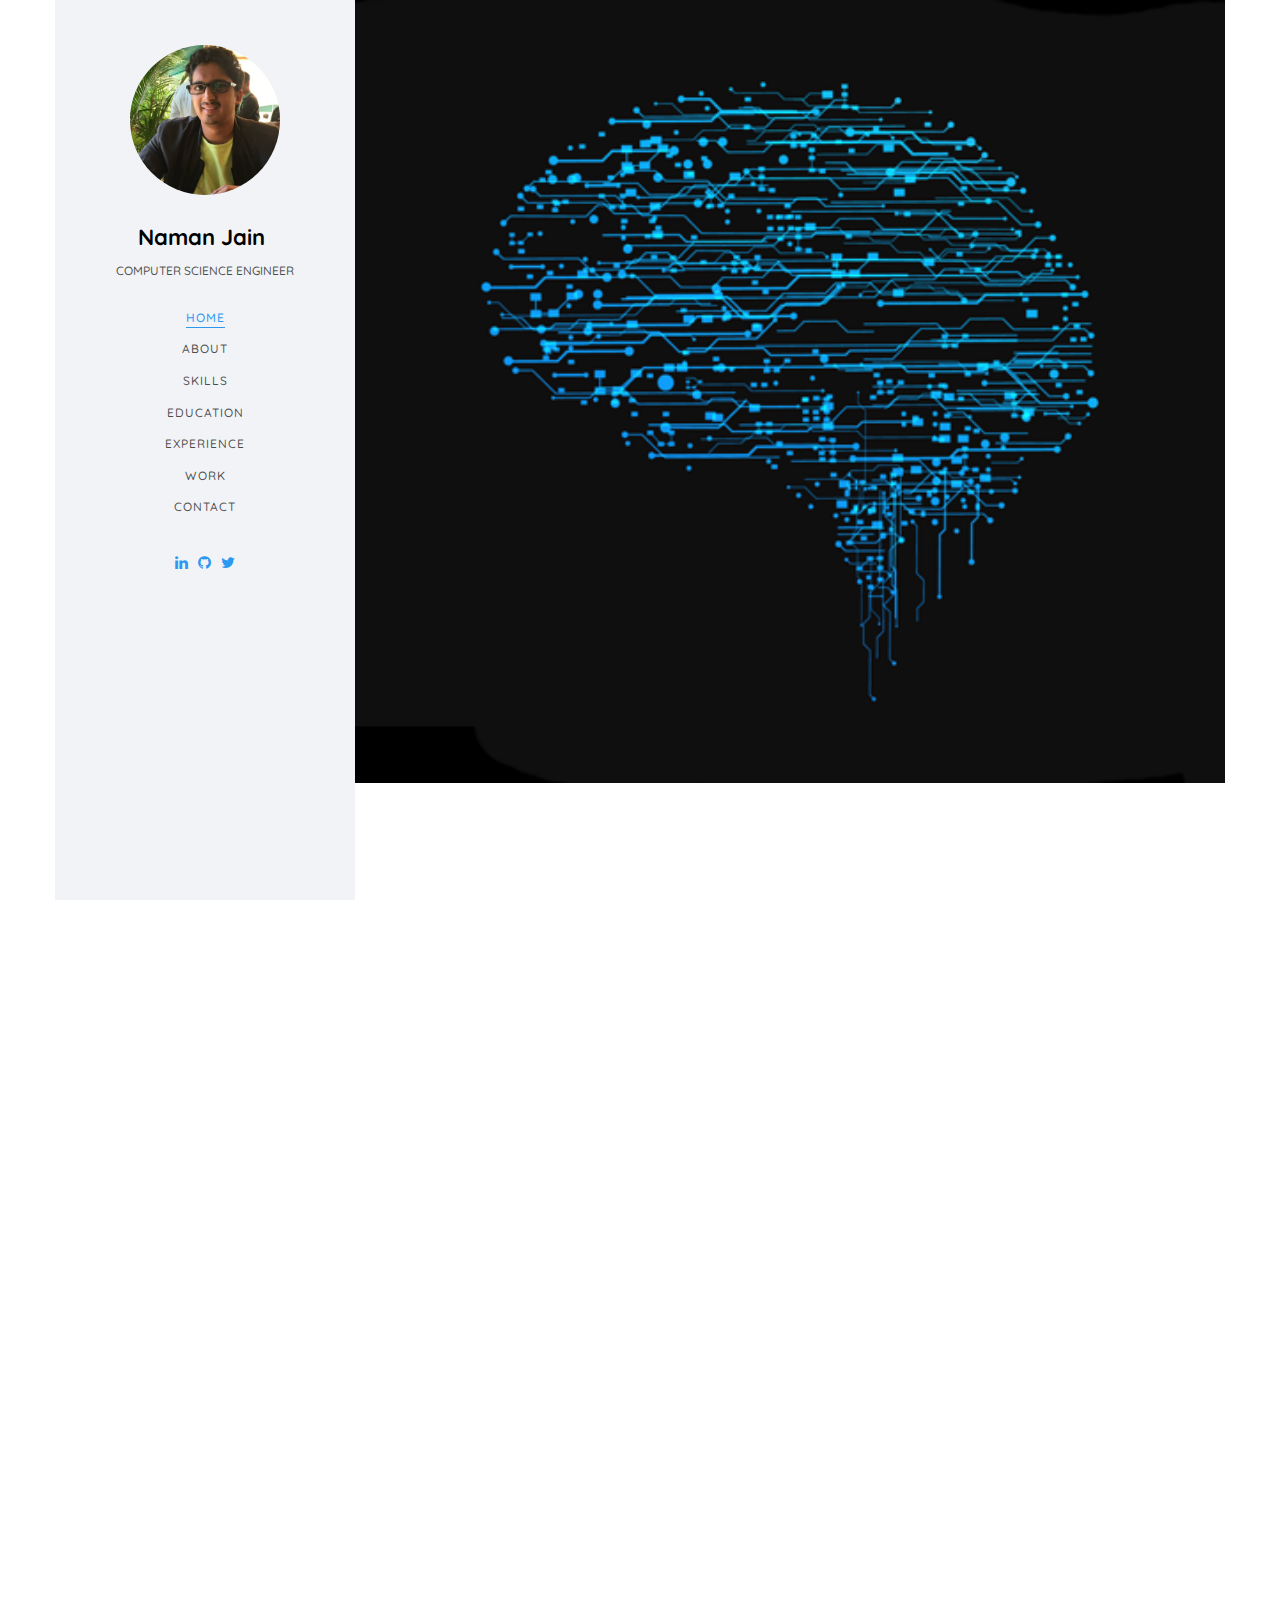
<file: index.html>
<!DOCTYPE HTML>
<html>
	<!-- Google Search Engine Verification -->
	<meta name="google-site-verification" content="ka7MGuMeEVmN7dnj90nXM9jFJu0uf2xdd4c7XxzPZ98" />

	<!-- Global site tag (gtag.js) - Google Analytics -->
	<script async src="https://www.googletagmanager.com/gtag/js?id=UA-108492323-2"></script>
	<script>
	window.dataLayer = window.dataLayer || [];
	function gtag(){dataLayer.push(arguments);}
	gtag('js', new Date());

	gtag('config', 'UA-108492323-2');
	</script>


	<head>
		<meta name="google-site-verification" content="KxNNTJYwHwdSaVDV0ndQ0ZuSF8a5ZO--WSu86b4lERE" />
	<meta charset="utf-8">
	<meta http-equiv="X-UA-Compatible" content="IE=edge">
	<title> Naman Jain </title>
	<meta name="viewport" content="width=device-width, initial-scale=1">
	<meta name="description" content="Naman Jain's Portfolio" />
	<meta name="keywords" content="Naman Jain Bangalore Bengaluru Arlington Portfolio UTA BMSCE Artificial Intelligence AI Machine Deep Learning ML DL Software Computer Science Engineer Developer Full Stack Vision MEAN MERN COVID COVID19
		namanjainv covid covid19 naman jain bengaluru bangalore arlington portfolio uta bmsce artificial intelligence ai machine deep learning ml dl software computer science engineer developer full stack vision mean mern
		Microsoft E2open Azure IoT Atlanta" />
	<meta name="author" content="https://namanjainv.github.io" />

  <!-- Facebook and Twitter integration -->
	<meta property="og:title" content="Naman Jain's Portfolio"/>
	<meta property="og:image" content="https://raw.githubusercontent.com/namanjainv/namanjainv.github.io/master/images/img_bg_1-nvj.png"/>
	<meta property="og:url" content="https://namanjainv.github.io"/>
	<meta property="og:site_name" content="Naman Jain's Portfolio"/>
	<meta property="og:description" content="Know who I am and what I do."/>
	<meta name="twitter:title" content="Naman Jain's Portfolio" />
	<meta name="twitter:image" content="https://raw.githubusercontent.com/namanjainv/namanjainv.github.io/master/images/img_bg_1-nvj.png" />
	<meta name="twitter:url" content="https://raw.githubusercontent.com/namanjainv/namanjainv.github.io/master/images/img_bg_1-nvj.png"/>
	<meta name="twitter:card" content="" />

	<!-- Place favicon.ico and apple-touch-icon.png in the root directory -->
	<link rel="shortcut icon" href="images/favicon_io/favicon.ico">

	<!-- Font Awesome  -->
	<link rel="stylesheet" href="https://stackpath.bootstrapcdn.com/font-awesome/4.7.0/css/font-awesome.min.css">

	<link href="https://fonts.googleapis.com/css?family=Quicksand:300,400,500,700" rel="stylesheet">
	<link href="https://fonts.googleapis.com/css?family=Playfair+Display:400,400i,700" rel="stylesheet">

	
	<!-- Animate.css -->
	<link rel="stylesheet" href="css/animate.css">
	<!-- Icomoon Icon Fonts-->
	<link rel="stylesheet" href="css/icomoon.css">
	<!-- Bootstrap  -->
	<link rel="stylesheet" href="css/bootstrap.css">
	<!-- Flexslider  -->
	<link rel="stylesheet" href="css/flexslider.css">
	<!-- Owl Carousel -->
	<link rel="stylesheet" href="css/owl.carousel.min.css">
	<link rel="stylesheet" href="css/owl.theme.default.min.css">
	<!-- Theme style  -->
	<link rel="stylesheet" href="css/style.css">

	<!-- Modernizr JS -->
	<script src="javascript/modernizr-2.6.2.min.js"></script>
	<!-- FOR IE9 below -->
	<!--[if lt IE 9]>
	<script src="javascript/respond.min.js"></script>
	<![endif]-->

	</head>
	<body>
	<div id="colorlib-page">
		<div class="container-wrap">
		<a href="#" class="js-colorlib-nav-toggle colorlib-nav-toggle" data-toggle="collapse" data-target="#navbar" aria-expanded="false" aria-controls="navbar"><i></i></a>
		<aside id="colorlib-aside" role="complementary" class="border js-fullheight">
			<div class="text-center">
				<div class="author-img" style="background-image: url(images/about-nvj.jpg);"></div>
				<h1 id="colorlib-logo"><a href="index.html"> Naman Jain </a></h1>
				<span class="position"> Computer Science Engineer </span>
			</div>
			<nav id="colorlib-main-menu" role="navigation" class="navbar">
				<div id="navbar" class="collapse">
					<ul>
						<li class="active"><a href="#" data-nav-section="home">Home</a></li>
						<li><a href="#" data-nav-section="about">About</a></li>
						<!-- <li><a href="#" data-nav-section="services">Services</a></li> -->
						<li><a href="#" data-nav-section="skills">Skills</a></li>
						<li><a href="#" data-nav-section="education">Education</a></li>
						<li><a href="#" data-nav-section="experience">Experience</a></li>
						<li><a href="#" data-nav-section="work">Work</a></li>
						<!-- <li><a href="#" data-nav-section="blog">Blog</a></li> -->
						<li><a href="#" data-nav-section="contact">Contact</a></li>
					</ul>
				</div>
			</nav>

			<div class="social-network">
				<p> 
					<a onclick='captureOutboundLink("Contact", "LinkedIn")' 
						href="https://www.linkedin.com/in/namanjainv/" target="_blank"> <i class="fa fa-linkedin" style="padding-left: 3px; padding-right: 3px;" aria-hidden="true"> </i> </a> 
					<a onclick='captureOutboundLink("Contact", "Github")' 
						href="https://github.com/namanjainv" target="_blank"> <i class="fa fa-github" style="padding-left: 3px; padding-right: 3px;" aria-hidden="true"> </i> </a> 
					<a onclick='captureOutboundLink("Contact", "Twitter")' 
						href="https://twitter.com/vnamanjain" target="_blank"> <i class="fa fa-twitter" style="padding-left: 3px; padding-right: 3px;" aria-hidden="true"> </i> </a> 
				</p>
			</div>

			<div class="colorlib-footer">
				<p><small>&copy; <!-- Link back to Colorlib can't be removed. Template is licensed under CC BY 3.0. -->
Copyright &copy;<script>document.write(new Date().getFullYear());</script> All rights reserved | This template is made with <i class="icon-heart" aria-hidden="true"></i> by <a href="https://colorlib.com" target="_blank">Colorlib</a>
<!-- Link back to Colorlib can't be removed. Template is licensed under CC BY 3.0. --> </span> </small></p>
				<!-- <ul>
					<li><a href="#"><i class="icon-facebook2"></i></a></li>
					<li><a href="#"><i class="icon-twitter2"></i></a></li>
					<li><a href="#"><i class="icon-instagram"></i></a></li>
					<li><a href="#"><i class="icon-linkedin2"></i></a></li>
				</ul> -->
			</div>

		</aside>

		<div id="colorlib-main">
			<section id="colorlib-hero" class="js-maxHeight" data-section="home">
				<div class="flexslider js-maxHeight">
					<ul class="slides">
				   	<li style="background-image: url(images/img_bg_1-nvj.png);">
				   		<div class="overlay"></div>
				   		<div class="container-fluid">
				   			<div class="row">
					   			<div class="col-md-6 col-md-offset-3 col-md-pull-3 col-sm-12 col-xs-12 js-maxHeight slider-text">
					   				<div class="slider-text-inner js-maxHeight">
					   					<div class="desc" style="padding-top: 300px;">
						   					<h1 style="color: white">Hi! <br>I'm Naman</h1>
												<p><a class="btn btn-primary btn-learn" style="color: white" target="_blank"  
													onclick='captureOutboundLink("Contact", "Resume")'
													href="https://drive.google.com/drive/folders/1_vQ5-ALqrY9odnrVSde9OtOGPqtXRaHq?usp=sharing" download>Download CV <i class="icon-download4"></i></a></p>
										</div>
					   				</div>
					   			</div>
					   		</div>
				   		</div>
				   	</li>
				  	</ul>
			  	</div>
			</section>

			<section class="colorlib-about" data-section="about">
				<div class="colorlib-narrow-content">
					<div class="row">
						<div class="col-md-12">
							<div class="row row-bottom-padded-sm animate-box" data-animate-effect="fadeInLeft">
								<div class="col-md-12">
									<div class="about-desc">
										<span class="heading-meta">About Me</span>
										<h2 class="colorlib-heading">Who Am I?</h2>
										<p>
											<strong>Hi I'm Naman Jain</strong>, an abstract artist and a ruthless bookworm. Being a cleanliness freak, I like to keep my den and my work desk spick and span at all times. I agree that I love to work hard, but I am also a social butterfly and can party all day and night long for two days in a row! If I do go out, I prefer to go on solo trips.
										</p>
										<p> I seek new challenges and try to think out-of-the-box while looking for creative solutions to a given problem. Besides the details given in my resume, I believe in character, values, vision, and action. I am a quick learner and believe in learning from my mistakes for I strongly feel that this virtue will take me ahead in life and career. </p>
									</div>
								</div>
							</div>
							<div class="row">
								<div class="col-md-5">
									<div class="row">
										<div class="col-md-6 animate-box" data-animate-effect="fadeInLeft">
											<div class="services color-1">
												<span class="icon2"><i class="icon-bulb"></i></span>
												<h3> Innovative </h3>
											</div>
										</div>
										<div class="col-md-6 animate-box" data-animate-effect="fadeInRight">
											<div class="services color-2">
												<span class="icon2"><i class="icon-globe-outline"></i></span>
												<h3> Entrepreneur </h3>
											</div>
										</div>
										<div class="col-md-6 animate-box" data-animate-effect="fadeInTop">
											<div class="services color-3">
												<span class="icon2"><i class="icon-phone3"></i></span>
												<h3> Engineer </h3>
											</div>
										</div>
										<div class="col-md-6 animate-box" data-animate-effect="fadeInBottom">
											<div class="services color-4">
												<span class="icon2"><i class="icon-data"></i></span>
												<h3> Deep Dive </h3>
											</div>
										</div>
									</div>
								</div>
								<div class="col-md-7 recommendations" >
									<div class="col-md-12 animate-box" style="height: 88%;" data-animate-effect="fadeInBottom">
										<div id="myCarousel" class="carousel slide carousel-box" data-ride="carousel">
											<!-- <span class="carousel-header"> WHAT MY FRIENDS FEEL </span> -->
											<!-- Indicators -->
											<ol class="carousel-indicators">
											  <li data-target="#myCarousel" data-slide-to="0" class="active"></li>
											  <li data-target="#myCarousel" data-slide-to="1"></li>
											  <li data-target="#myCarousel" data-slide-to="2"></li>
											</ol>

											<div class="carousel-body">
												<!-- Wrapper for slides -->
												<div class="carousel-inner">

													<div class="item active">
														<div class="recommendation-header">
															<a onclick='captureOutboundLink("LinkedIn People", "Ali Sharifara")' href="https://www.linkedin.com/in/alisharifara/"> <span class="recommendation-user-name"> Ali Sharifara </span> </a>
															<span class="recommendation-user-position"> Professor, UTA </span>
														</div>
														<div class="recommendation-comment">
															<p> I know Naman in the capacity of an instructor in my 'Database Systems' class at the University of Texas. He is a passionate learner and actively participated in in-class activities. He was able to present a topic on SQL operations to the entire class. Also, I remember the day when he built an impressive relational database schema for a bookstore retail company in less than 15 minutes. I was impressed by the ideas that he had stated in the class and It was stood out amongst the other students' presentations. He also was able to build a distinguished social networking website as a project. He included features like friend requests, creating groups, send messages and many other features. With exceptional skills and in-depth knowledge on the subject, he had aced the class. I look forward to a great future ahead for Naman in his endeavors. </p>
														</div>
													</div>
													<div class="item">
														<div class="recommendation-header">
															<a onclick='captureOutboundLink("LinkedIn People", "Kiran Surthi")' href="https://www.linkedin.com/in/kiran-surthi-7833bb9/"> <span class="recommendation-user-name"> Kiran Surthi </span> </a>
															<span class="recommendation-user-position"> Senior Software Engineer, E2Open </span>
														</div>
														<div class="recommendation-comment">
															<p> Naman has the ability to take the requirement and deliver quality code that meets the specification in a short duration. He has been very productive in his tenure as intern, He has excellent communication skills and is a team player. Naman is a great asset to the team. </p>
														</div>
													</div>
													<div class="item">
														<div class="recommendation-header">
															<a onclick='captureOutboundLink("LinkedIn People", "Rui Yang")' href="https://www.linkedin.com/in/rui-yang-955259ab/"> <span class="recommendation-user-name"> Rui Yang </span> </a>
															<span class="recommendation-user-position"> Software Engineer, E2Open </span>
														</div>
													  	<div class="recommendation-comment">
														  	<p> Smart and diligent. Can commicate with PM directly and handle the whole task from requirment to implementation and documentation. Look forward to working with you again. </p>
													  	</div>
													</div>
													<div class="item">
														<div class="recommendation-header">
															<a onclick='captureOutboundLink("LinkedIn People", "Venkatesh Vijayasarathy")' href="https://www.linkedin.com/in/venkatesh-vijayasarathy-62a92118/"> <span class="recommendation-user-name"> Venkatesh Vijayasarathy </span> </a>
															<span class="recommendation-user-position"> Solution Architect, Genisys Group </span>
														</div>
														<div class="recommendation-comment">
															<p> Naman is one of the best innovative out of the box thinking developer. Naman was one amongst the campus recruit to our company at Genisys, we would together in developing some of the IP initiatives with Chatbot to start with as the interface and integrate various internal systems for automation be it timesheet filling room booking, deployments, reservations, presales knowledge base and what not. We would burn on night oils at times designing in our lab and defining our approach, his out of the box design thinking has been incredible. His passion, hardwork , commitment and never say die attitude and quite commendable. I have been cherishing every moment we spend together on some many nice innovative initiatives at Genisys. </p>
														</div>
													</div>
													<div class="item">
														<div class="recommendation-header">
															<a onclick='captureOutboundLink("LinkedIn People", "Abhishek Dixit")' href="https://www.linkedin.com/in/abhishek-dixit-62a9b5b6/"> <span class="recommendation-user-name"> Abhishek Dixit </span> </a>
															<span class="recommendation-user-position"> Software Developer, Genisys Group </span>
														</div>
														<div class="recommendation-comment">
															<p> I worked with Naman very closely on various projects in Genisys Group as well as few Hackathons. Naman have great technical skills in areas like Machines Learning, Neural Network, Artificial intelligence, NLP. His programming knowledge in python, c++, javascript, NodeJs, MySQL, MongoDB, GCP cloud makes his must to have person in team. He spreads positivity in team and shows never give up attitude in difficult situations.
																Apart from work he plays snooker, table tennis very well and also can give you company on dance floor. </p>
														</div>
													</div>
													<div class="item">
														<div class="recommendation-header">
															<a onclick='captureOutboundLink("LinkedIn People", "Ajay Mohandas")' href="https://www.linkedin.com/in/ajay-mohandas/"> <span class="recommendation-user-name"> Ajay Mohandas </span> </a>
															<span class="recommendation-user-position"> Software Developer, E2Open </span>
														</div>
														<div class="recommendation-comment">
															<p> Naman has an excellent analytical skills, and is always keen on learning new things. He has worked with me and was always outstanding in the task assigned to him. He looks out for the best way to do his work and that's make him different from others. Keep up the good work Naman. </p>
														</div>
													</div>
												

												</div>

											</div>
										  
										  
											<!-- Left and right controls -->
											<a class="left carousel-control" href="#myCarousel" data-slide="prev">
											  	<span>  <i class="fa fa-chevron-left" aria-hidden="true"> </i>  </span> 
											</a>
											<a class="right carousel-control" href="#myCarousel" data-slide="next">
												<span>  <i class="fa fa-chevron-right" aria-hidden="true"> </i>  </span> 
											</a>
										  </div>
									</div>
								</div>
							</div>
							<!-- <div class="row">
								<div class="col-md-12 animate-box" data-animate-effect="fadeInLeft">
									<div class="hire">
										<h2>I am happy to know you <br>that 300+ projects done sucessfully!</h2>
										<a href="#" class="btn-hire">Hire me</a>
									</div>
								</div>
							</div> -->
						</div>
					</div>
				</div>
			</section>


			
			<!-- <section class="colorlib-services" data-section="services">
				<div class="colorlib-narrow-content">
					<div class="row">
						<div class="col-md-6 col-md-offset-3 col-md-pull-3 animate-box" data-animate-effect="fadeInLeft">
							<span class="heading-meta">What I do?</span>
							<h2 class="colorlib-heading">Here are some of my expertise</h2>
						</div>
					</div>
					<div class="row row-pt-md">
						<div class="col-md-4 text-center animate-box">
							<div class="services color-1">
								<span class="icon">
									<i class="icon-bulb"></i>
								</span>
								<div class="desc">
									<h3>Innovative Ideas</h3>
									<p>Separated they live in Bookmarksgrove right at the coast of the Semantics</p>
								</div>
							</div>
						</div>
						<div class="col-md-4 text-center animate-box">
							<div class="services color-2">
								<span class="icon">
									<i class="icon-data"></i>
								</span>
								<div class="desc">
									<h3>Software</h3>
									<p>Separated they live in Bookmarksgrove right at the coast of the Semantics</p>
								</div>
							</div>
						</div>
						<div class="col-md-4 text-center animate-box">
							<div class="services color-3">
								<span class="icon">
									<i class="icon-phone3"></i>
								</span>
								<div class="desc">
									<h3>Application</h3>
									<p>Separated they live in Bookmarksgrove right at the coast of the Semantics</p>
								</div>
							</div>
						</div>
						<div class="col-md-4 text-center animate-box">
							<div class="services color-4">
								<span class="icon">
									<i class="icon-layers2"></i>
								</span>
								<div class="desc">
									<h3>Graphic Design</h3>
									<p>Separated they live in Bookmarksgrove right at the coast of the Semantics</p>
								</div>
							</div>
						</div>
						<div class="col-md-4 text-center animate-box">
							<div class="services color-5">
								<span class="icon">
									<i class="icon-data"></i>
								</span>
								<div class="desc">
									<h3>Software</h3>
									<p>Separated they live in Bookmarksgrove right at the coast of the Semantics</p>
								</div>
							</div>
						</div>
						<div class="col-md-4 text-center animate-box">
							<div class="services color-6">
								<span class="icon">
									<i class="icon-phone3"></i>
								</span>
								<div class="desc">
									<h3>Application</h3>
									<p>Separated they live in Bookmarksgrove right at the coast of the Semantics</p>
								</div>
							</div>
						</div>
					</div>
				</div>
			</section> -->
			
			<!-- <div id="colorlib-counter" class="colorlib-counters" style="background-image: url(images/cover_bg_1.jpg);" data-stellar-background-ratio="0.5">
				<div class="overlay"></div>
				<div class="colorlib-narrow-content">
					<div class="row">
					</div>
					<div class="row">
						<div class="col-md-3 text-center animate-box">
							<span class="colorlib-counter js-counter" data-from="0" data-to="309" data-speed="5000" data-refresh-interval="50"></span>
							<span class="colorlib-counter-label">Cups of coffee</span>
						</div>
						<div class="col-md-3 text-center animate-box">
							<span class="colorlib-counter js-counter" data-from="0" data-to="356" data-speed="5000" data-refresh-interval="50"></span>
							<span class="colorlib-counter-label">Projects</span>
						</div>
						<div class="col-md-3 text-center animate-box">
							<span class="colorlib-counter js-counter" data-from="0" data-to="30" data-speed="5000" data-refresh-interval="50"></span>
							<span class="colorlib-counter-label">Clients</span>
						</div>
						<div class="col-md-3 text-center animate-box">
							<span class="colorlib-counter js-counter" data-from="0" data-to="10" data-speed="5000" data-refresh-interval="50"></span>
							<span class="colorlib-counter-label">Partners</span>
						</div>
					</div>
				</div>
			</div> -->

			<section class="colorlib-skills" data-section="skills">
				<div class="colorlib-narrow-content">
					<div class="row">
						<div class="col-md-6 col-md-offset-3 col-md-pull-3 animate-box" data-animate-effect="fadeInLeft">
							<span class="heading-meta">My Specialty</span>
							<h2 class="colorlib-heading animate-box">My Skills</h2>
						</div>
					</div>
					<!-- <div class="row">
						<div class="col-md-12 animate-box" data-animate-effect="fadeInLeft">
							<p>The Big Oxmox advised her not to do so, because there were thousands of bad Commas, wild Question Marks and devious Semikoli, but the Little Blind Text didn’t listen. She packed her seven versalia, put her initial into the belt and made herself on the way.</p>
						</div> 

						<div class="col-md-6 animate-box" data-animate-effect="fadeInRight">
							<div class="progress-wrap">
								<h3> MySQL </h3>
								<h3> PostgreSQL </h3>
								<h3> SQL Server </h3>
							</div>
						</div>

						<div class="col-md-6 animate-box" data-animate-effect="fadeInLeft">
							<div class="progress-wrap">
								<h3>Python</h3>
								<div class="progress">
								 	<div class="progress-bar color-1" role="progressbar" aria-valuenow="100"
								  	aria-valuemin="0" aria-valuemax="100" style="width:100%">
								  	</div>
								</div>
							</div>
						</div>
						<div class="col-md-6 animate-box" data-animate-effect="fadeInLeft">
							<div class="progress-wrap">
								<h3>MATLAB</h3>
								<div class="progress">
								 	<div class="progress-bar color-2" role="progressbar" aria-valuenow="100"
								  	aria-valuemin="0" aria-valuemax="100" style="width:100%">
								  	</div>
								</div>
							</div>
						</div>
						<div class="col-md-6 animate-box" data-animate-effect="fadeInLeft">
							<div class="progress-wrap">
								<h3>Javascript</h3>
								<div class="progress">
								 	<div class="progress-bar color-3" role="progressbar" aria-valuenow="100"
								  	aria-valuemin="0" aria-valuemax="100" style="width:100%">
								  	</div>
								</div>
							</div>
						</div>
						<div class="col-md-6 animate-box" data-animate-effect="fadeInLeft">
							<div class="progress-wrap">
								<h3>Java</h3>
								<div class="progress">
								 	<div class="progress-bar color-4" role="progressbar" aria-valuenow="100"
								  	aria-valuemin="0" aria-valuemax="100" style="width:100%">
								  	</div>
								</div>
							</div>
						</div>
						<div class="col-md-6 animate-box" data-animate-effect="fadeInLeft">
							<div class="progress-wrap">
								<h3>PHP</h3>
								<div class="progress">
								 	<div class="progress-bar color-5" role="progressbar" aria-valuenow="100"
								  	aria-valuemin="0" aria-valuemax="100" style="width:100%">
								  	</div>
								</div>
							</div>
						</div>
						<div class="col-md-6 animate-box" data-animate-effect="fadeInLeft">
							<div class="progress-wrap">
								<h3>NodeJS</h3>
								<div class="progress">
								 	<div class="progress-bar color-6" role="progressbar" aria-valuenow="100"
								  	aria-valuemin="0" aria-valuemax="100" style="width:100%">
								  	</div>
								</div>
							</div>
						</div>
						<div class="col-md-6 animate-box" data-animate-effect="fadeInLeft">
							<div class="progress-wrap">
								<h3>AngularJS</h3>
								<div class="progress">
								 	<div class="progress-bar color-7" role="progressbar" aria-valuenow="100"
								  	aria-valuemin="0" aria-valuemax="100" style="width:100%">
								  	</div>
								</div>
							</div>
						</div>
						<div class="col-md-6 animate-box" data-animate-effect="fadeInLeft">
							<div class="progress-wrap">
								<h3>C</h3>
								<div class="progress">
								 	<div class="progress-bar color-8" role="progressbar" aria-valuenow="100"
								  	aria-valuemin="0" aria-valuemax="100" style="width:100%">
								  	</div>
								</div>
							</div>
						</div>
						<div class="col-md-6 animate-box" data-animate-effect="fadeInLeft">
							<div class="progress-wrap">
								<h3>C++</h3>
								<div class="progress">
								 	<div class="progress-bar color-9" role="progressbar" aria-valuenow="100"
								  	aria-valuemin="0" aria-valuemax="100" style="width:100%">
								  	</div>
								</div>
							</div>
						</div>
						<div class="col-md-6 animate-box" data-animate-effect="fadeInLeft">
							<div class="progress-wrap">
								<h3>C#</h3>
								<div class="progress">
								 	<div class="progress-bar color-10" role="progressbar" aria-valuenow="100"
								  	aria-valuemin="0" aria-valuemax="100" style="width:100%">
								  	</div>
								</div>
							</div>
						</div>
						<div class="col-md-6 animate-box" data-animate-effect="fadeInLeft">
							<div class="progress-wrap">
								<h3>SQL Server</h3>
								<div class="progress">
								 	<div class="progress-bar color-11" role="progressbar" aria-valuenow="100"
								  	aria-valuemin="0" aria-valuemax="100" style="width:100%">
								  	</div>
								</div>
							</div>
						</div>
						<div class="col-md-6 animate-box" data-animate-effect="fadeInLeft">
							<div class="progress-wrap">
								<h3>MySQL</h3>
								<div class="progress">
								 	<div class="progress-bar color-12" role="progressbar" aria-valuenow="100"
								  	aria-valuemin="0" aria-valuemax="100" style="width:100%">
								  	</div>
								</div>
							</div>
						</div>
						<div class="col-md-6 animate-box" data-animate-effect="fadeInLeft">
							<div class="progress-wrap">
								<h3>PostgreSQL</h3>
								<div class="progress">
								 	<div class="progress-bar color-13" role="progressbar" aria-valuenow="100"
								  	aria-valuemin="0" aria-valuemax="100" style="width:100%">
								  	</div>
								</div>
							</div>
						</div>
					</div> -->

					<div class="row skill-tiles">
						<div class="skill-tile animate-box color-3">
							<span class="skill-tile-content"> Python </span>
						</div>
						<div class="skill-tile animate-box color-5">
							<span class="skill-tile-content"> MATLAB </span>
						</div>
						<div class="skill-tile animate-box color-2">
							<span class="skill-tile-content"> Javascript </span>
						</div>
						<div class="skill-tile animate-box color-3">
							<span class="skill-tile-content"> Java </span>
						</div>
						<div class="skill-tile animate-box color-1">
							<span class="skill-tile-content"> PHP </span>
						</div>
						<div class="skill-tile animate-box color-6">
							<span class="skill-tile-content"> NodeJS </span>
						</div>
						<div class="skill-tile animate-box color-4">
							<span class="skill-tile-content"> AngularJS </span>
						</div>
						<div class="skill-tile animate-box color-5">
							<span class="skill-tile-content"> ReactJS </span>
						</div>
						<div class="skill-tile animate-box color-6">
							<span class="skill-tile-content"> C </span>
						</div>
						<div class="skill-tile animate-box color-2">
							<span class="skill-tile-content"> C++ </span>
						</div>
						<div class="skill-tile animate-box color-4">
							<span class="skill-tile-content"> C# </span>
						</div>
						<div class="skill-tile animate-box color-6">
							<span class="skill-tile-content"> MongoDB </span>
						</div>
						<div class="skill-tile animate-box color-5">
							<span class="skill-tile-content"> SQL Server </span>
						</div>
						<div class="skill-tile animate-box color-1">
							<span class="skill-tile-content"> MySQL </span>
						</div>
						<div class="skill-tile animate-box color-5">
							<span class="skill-tile-content"> PostgreSQL </span>
						</div>
						<div class="skill-tile animate-box color-3">
							<span class="skill-tile-content"> Godot </span>
						</div>
					</div>
					<br /> <br />
					<div class="row">
						<div class="col-md-6 col-md-offset-3 col-md-pull-3 animate-box" data-animate-effect="fadeInLeft">
							<h2 class="colorlib-heading animate-box">My Certifications</h2>
						</div>
						<div class="col-md-12 animate-box" data-animate-effect="fadeInLeft">
							<ul>
								<li> Machine Learning by Stanford </li>
								<li> 
									Specialization in Deep Learning by deeplearning.ai 
									<ul>
										<li> Neural Networks and Deep Learning </li>
										<li> Improving Deep Neural Networks </li>
										<li> Structuring Machine Learning Projects </li>
										<li> Convolution Neural Networks </li>
										<li> Sequence Models </li>
									</ul>
								</li>
								<li> Getting Started with AWS Machine Learning by Amazon Web Services </li>
								<li> 
									Full-Stack Web Development with React by The Hong Kong University of Science and Technology
									<ul>
										<li> Front-End Web UI Frameworks and Tools: Bootstrap 4 </li>
										<li> Front-End Web Development with React </li>
										<li> Multiplatform Mobile App Development with React Native </li>
										<li> Server-side Development with NodeJS, Express and MongoDB </li>
									</ul>
								</li>
							</ul>
						</div>
					</div>
				</div>
			</section>

			<section class="colorlib-education" data-section="education">
				<div class="colorlib-narrow-content">
					<div class="row">
						<div class="col-md-6 col-md-offset-3 col-md-pull-3 animate-box" data-animate-effect="fadeInLeft">
							<span class="heading-meta">Education</span>
							<h2 class="colorlib-heading animate-box">Education</h2>
						</div>
					</div>
					<div class="row">
						<div class="col-md-12 animate-box" data-animate-effect="fadeInLeft">
							<div class="fancy-collapse-panel">
								<div class="panel-group" id="accordion" role="tablist" aria-multiselectable="true">
									<div class="panel panel-default">
									    <div class="panel-heading" role="tab" id="headingOne">
									        <h4 class="panel-title">
									            <a data-toggle="collapse" data-parent="#accordion" href="#collapseOne" aria-expanded="true" aria-controls="collapseOne">Master of Science Degree
									            </a>
									        </h4>
									    </div>
									    <div id="collapseOne" class="panel-collapse collapse in" role="tabpanel" aria-labelledby="headingOne">
									         <div class="panel-body">
									            <div class="row">
										      		<div class="col-md-9">
														<p> 
															<strong> Algorithms, AI, Machine Learning and Computer Vision </strong> <br />
															The University of Texas at Arlington 
														</p>
										      		</div>
										      		<div class="col-md-3">
														<p class="alignRight">  
															May 2020 <br />
															TX, USA 
														</p>
													</div>
												</div>
												<div class="row">
													<div class="panel-body">
														<p>
															Secured a GPA of <strong> 3.91 </strong> on 4.00 <br />
															Curriculum:
															<ul>
																<li> <a class="list-anchor" onclick='captureOutboundLink("Github", "design-and-analysis-of-algorithms")'
																		href="https://github.com/namanjainv/design-and-analysis-of-algorithms" target="_blank"> Design and Analysis of Algorithms </a> </li>
																<li> <a class="list-anchor" onclick='captureOutboundLink("Github", "data-analysis-and-modelling-techniques")'
																		href="https://github.com/namanjainv/data-analysis-and-modelling-techniques" target="_blank"> Data Analysis and Modelling Techniques </a> </li>
																<li> <a class="list-anchor" onclick='captureOutboundLink("Github", "advanced-computational-models-and-algorithm")'
																		href="https://github.com/namanjainv/advanced-computational-models-and-algorithm" target="_blank"> Advanced Computational Models and Algorithm </a> </li>
																<li> <a class="list-anchor" onclick='captureOutboundLink("Github", "database-systems")'
																		href="https://github.com/namanjainv/database-systems" target="_blank"> Database Systems </a> </li>
																<li> <a class="list-anchor" onclick='captureOutboundLink("Github", "data-mining")'
																		href="https://github.com/namanjainv/data-mining" target="_blank"> Data Mining </a> </li>
																<li> <a class="list-anchor" onclick='captureOutboundLink("Github", "cloud-computing")'
																		href="https://github.com/namanjainv/cloud-computing" target="_blank"> Cloud Computing </a> </li>
																<li> <a class="list-anchor" onclick='captureOutboundLink("Github", "artificial-intelligence")'
																		href="https://github.com/namanjainv/artificial-intelligence" target="_blank"> Artificial Intelligence - 1 </a> </li>
																<li> <a class="list-anchor" onclick='captureOutboundLink("Github", "neural-networks")'
																		href="https://github.com/namanjainv/neural-networks" target="_blank"> Neural Networks </a> </li>
																<li> <a class="list-anchor" onclick='captureOutboundLink("Github", "machine-learning")'
																		href="https://github.com/namanjainv/machine-learning" target="_blank"> Machine Learning </a> </li>
																<li> <a class="list-anchor" onclick='captureOutboundLink("Github", "computer-graphics")'
																		href="https://github.com/namanjainv/computer-graphics" target="_blank"> Computer Graphics </a> </li>
																<li> <a class="list-anchor" onclick='captureOutboundLink("Github", "game-design")'
																		href="https://github.com/namanjainv/game-design" target="_blank"> Game Design </a> </li>
																<li> <a class="list-anchor" onclick='captureOutboundLink("Github", "computer-vision")' 
																		href="https://github.com/namanjainv/computer-vision" target="_blank"> Computer Vision </a> </li>
															</ul>
														</p>  
													</div>
										      	</div>
									         </div>
									    </div>
									</div>
									<div class="panel panel-default">
									    <div class="panel-heading" role="tab" id="headingTwo">
									        <h4 class="panel-title">
									            <a class="collapsed" data-toggle="collapse" data-parent="#accordion" href="#collapseTwo" aria-expanded="false" aria-controls="collapseTwo">Bachelor of Engineering
									            </a>
									        </h4>
									    </div>
									    <div id="collapseTwo" class="panel-collapse collapse" role="tabpanel" aria-labelledby="headingTwo"> 
											<div class="panel-body">
												<div class="row">
													<div class="col-md-9">
														<p> 
															<strong> Information Science and Engineering </strong> <br />
															BMS College of Engineering
														</p>
													</div>
													<div class="col-md-3">
														<p class="alignRight">  
															May 2017 <br />
															Bengaluru, India 
														</p>
													</div>
												</div>

												<div class="row">
													<div class="panel-body">
														<p>
															Secured a GPA of <strong> 8.58 </strong> on 10.00 <br />
															Related Curriculam:
															<div class="row">
																<div class="col-md-6">
																	<p>
																		Engineering Mathematics <br />
																		Computer Concepts and C Programming <br />
																		Computer Organization and Architecture <br />
																		Data Structures <br />
																		Logic Design <br />
																		Microprocessors <br />
																		Theoretical Foundations of Computation <br />
																		UNIX Programming <br />
																		Object Oriented Programming with C++ <br />
																		Analysis and Design of Algorithms <br />
																	</p>
																</div>
																<div class="col-md-6">
																	<p>
																		Software Engineering <br />
																		Object Oriented Modeling and Design Patterns <br />
																		Probability, Statistics and Queuing <br />
																		Computer Networks <br />
																		Web Programming <br />
																		Advanced Data Structures <br />
																		C# and .NET <br />
																		Cryptography and Network Security <br />
																		Management Information Systems <br />
																		Storage Area Networks <br />
																	</p>
																	
																</div>
															</div>
														</p>  
													</div>
										      	</div>
										  	</div>
									    </div>
									</div>

								</div>
							</div>
						</div>
					</div>
				</div>
			</section>

			<section class="colorlib-experience" data-section="experience">
				<div class="colorlib-narrow-content">
					<div class="row">
						<div class="col-md-6 col-md-offset-3 col-md-pull-3 animate-box" data-animate-effect="fadeInLeft">
							<span class="heading-meta">Experience</span>
							<h2 class="colorlib-heading animate-box">Work Experience</h2>
						</div>
					</div>
					<div class="row">
						<div class="col-md-12">
				         <div class="timeline-centered">
					         <!-- <article class="timeline-entry animate-box" data-animate-effect="fadeInLeft">
					            <div class="timeline-entry-inner">

					               <div class="timeline-icon color-1">
					                  <i class="icon-pen2"></i>
					               </div>

					               <div class="timeline-label">
					                  <h2><a href="#">Full Stack Developer</a> <span>2017-2018</span></h2>
					                  <p>Tolerably earnestly middleton extremely distrusts she boy now not. Add and offered prepare how cordial two promise. Greatly who affixed suppose but enquire compact prepare all put. Added forth chief trees but rooms think may.</p>
					               </div>
					            </div>
					         </article>


					         <article class="timeline-entry animate-box" data-animate-effect="fadeInRight">
					            <div class="timeline-entry-inner">
					               <div class="timeline-icon color-2">
					                  <i class="icon-pen2"></i>
					               </div>
					               <div class="timeline-label">
					               	<h2><a href="#">Front End Developer at Google Company</a> <span>2017-2018</span></h2>
					                  <p>Even the all-powerful Pointing has no control about the blind texts it is an almost unorthographic life One day however a small line of blind text by the name of Lorem Ipsum decided to leave for the far World of Grammar.</p>
					               </div>
					            </div>
					         </article> -->

					         <article class="timeline-entry animate-box" data-animate-effect="fadeInLeft">
					            <div class="timeline-entry-inner">
					               <div class="timeline-icon color-2">
					                  <i class="icon-stack2"></i>
					               </div>
					               <div class="timeline-label">
									   

									<div class="row">
										<div class="col-md-8">
											<h2> Software Engineer <br />
											<span> Microsoft </span> </h2>
										</div>
										<div class="col-md-4">
											<h2 class="alignRight"> <span> Mar 2022 - PRESENT <br />
											Atlanta, United States </span> </h2>
										</div>
									</div>
									<p>
										<ul>
											<li> Part of Azure IoT Team </li>
										</ul>
									</p>
					               </div>
					            </div>
					         </article>

					         <article class="timeline-entry animate-box" data-animate-effect="fadeInLeft">
					            <div class="timeline-entry-inner">
					               <div class="timeline-icon color-3">
					                  <i class="icon-coffee"></i>
					               </div>
					               <div class="timeline-label">
									   

									<div class="row">
										<div class="col-md-8">
											<h2> Software Engineer <br />
											<span> E2open </span> </h2>
										</div>
										<div class="col-md-4">
											<h2 class="alignRight"> <span> Jun 2019 - Mar 2022 <br />
											Dallas, United States </span> </h2>
										</div>
									</div>
									<p>
										<ul>
											<li> Architect and built a 3 Layered Architecture framework in NodeJS for the current internal Website. </li>
											<li> Worked on Unity framework built on JS and Gulp that renders html components to various applications. </li>
											<li> Worked on Harmony that uses JS, D3JS to analyze the business growth based on clients and products overtime.  </li>
										</ul>
									</p>
					               </div>
					            </div>
					         </article>

					         <article class="timeline-entry animate-box" data-animate-effect="fadeInTop">
					            <div class="timeline-entry-inner">
					               <div class="timeline-icon color-4">
					                  <i class="icon-tree"></i>
					               </div>
					               <div class="timeline-label">

									<div class="row">
										<div class="col-md-8">
											<h2> Assistant Consultant <br />
											<span> Genisys Information Systems </span> </h2>
										</div>
										<div class="col-md-4">
											<h2 class="alignRight"> <span> Jul 2017 - Aug 2018 <br />
											Bengaluru, India </span> </h2>
										</div>
									</div>
									<p>
										<ul>
											<li> Built Chatbots to solve real world business scenarios using Natural Language Processing with the help of Express,
											NodeJS and Dialog-Flow on multiple platforms like mobile and web apps, Facebook Messenger and Telegram. </li>
											<li> Full-stack developer for an Employee Assessment Web App which used MySQL, Apache, AngularJS and PHP. </li>
										</ul>
									</p>

					               </div>
					            </div>
					         </article>

					         <article class="timeline-entry animate-box" data-animate-effect="fadeInLeft">
					            <div class="timeline-entry-inner">
					               <div class="timeline-icon color-5">
					                  <i class="icon-book"></i>
								   </div>
					               <div class="timeline-label">
									
									<div class="row">
										<div class="col-md-8">
											<h2> Software Development and Testing Intern <br />
											<span> Amazon Development Center (India) Pvt Ltd </span> </h2>
										</div>
										<div class="col-md-4">
											<h2 class="alignRight"> <span> Jun 2016 - Aug 2016 <br />
											Chennai, India </span> </h2>
										</div>
									</div>
					                  <p>
										<ul>
											<li> Developed a JAVA package ELK which connects applications to Elasticsearch, Logstash & Kibana for Data Analytics. </li>
											<li> Integrated this package to get metrics from real time applications and servers to optimize and develop on the same. </li>
										</ul>
									  </p>
					               </div>
					            </div>
					         </article>

					         <article class="timeline-entry begin animate-box" data-animate-effect="fadeInBottom">
					            <div class="timeline-entry-inner">
					               <div class="timeline-icon color-none">
					               </div>
					            </div>
					         </article>
					      </div>
					   </div>
				   </div>
				</div>
			</section>

			<section class="colorlib-work" data-section="work">
				<div class="colorlib-narrow-content">
					<div class="row">
						<div class="col-md-6 col-md-offset-3 col-md-pull-3 animate-box" data-animate-effect="fadeInLeft">
							<span class="heading-meta">My Work</span>
							<h2 class="colorlib-heading animate-box">Recent Work</h2>
						</div>
					</div>
					<!-- <div class="row row-bottom-padded-sm animate-box" data-animate-effect="fadeInLeft">
						<div class="col-md-12">
							<p class="work-menu"><span><a href="#" class="active">Graphic Design</a></span> <span><a href="#">Web Design</a></span> <span><a href="#">Software</a></span> <span><a href="#">Apps</a></span></p>
						</div>
					</div> -->
					<div class="row">
						<div class="col-md-6 animate-box" data-animate-effect="fadeInLeft">

							<a onclick='captureOutboundLink("Work", "COVID 19")' href="https://www.e2open.com/intelligent-applications/global-trade-management/trade-regulations-interactive-map/" target="_blank"> 
								<div class="project" style="background-image: url(https://www.e2open.com/global_trade_regulatory/assets/images/modal.jpg);">
									<div class="desc">
										<div class="con">
											<h3>Global Trade Management </h3>
											<span>In today’s rapidly changing global trade environment, companies moving goods across borders require comprehensive, current and accurate regulatory data to ensure trade compliance for all imports and exports. E2open’s Global Knowledge® application provides the largest database of government trade regulations worldwide, covering over 700 restricted party lists and more than 220 countries, territories and islands.</span>
										</div>
									</div>
								</div>
							</a>
						</div>

						<div class="col-md-6 animate-box" data-animate-effect="fadeInLeft">

							<a onclick='captureOutboundLink("Work", "COVID 19")' href="https://namanjainv.github.io/covid19/" target="_blank"> 
								<div class="project" style="background-image: url(images/Covid19-Tracker.png);">
									<div class="desc">
										<div class="con">
											<h3>COVID-19 Tracker | India </h3>
											<span> Open source project </span>
											<span> Data Scraping </span>
											<span> Website </span>
											<p class="icon">
												<span><a></a></span>
												<span><a onclick='captureOutboundLink("Github", "covid19")' 
													href="https://github.com/namanjainv/covid19" target="_blank"><i class="icon-code"></i> </a></span>
											</p>
										</div>
									</div>
								</div>
							</a>
						</div>
						<!-- <div class="col-md-6 animate-box" data-animate-effect="fadeInRight">
							<div class="project" style="background-image: url(images/img-2.jpg);">
								<div class="desc">
									<div class="con">
										<h3><a href="work.html">Work 02</a></h3>
										<span>Animation</span>
										<p class="icon">
											<span><a href="#"><i class="icon-share3"></i></a></span>
											<span><a href="#"><i class="icon-eye"></i> 100</a></span>
											<span><a href="#"><i class="icon-heart"></i> 49</a></span>
										</p>
									</div>
								</div>
							</div>
						</div> -->
						<!-- <div class="col-md-6 animate-box" data-animate-effect="fadeInTop">
							<div class="project" style="background-image: url(images/img-3.jpg);">
								<div class="desc">
									<div class="con">
										<h3><a href="work.html">Work 03</a></h3>
										<span>Illustration</span>
										<p class="icon">
											<span><a href="#"><i class="icon-share3"></i></a></span>
											<span><a href="#"><i class="icon-eye"></i> 100</a></span>
											<span><a href="#"><i class="icon-heart"></i> 49</a></span>
										</p>
									</div>
								</div>
							</div>
						</div>
						<div class="col-md-6 animate-box" data-animate-effect="fadeInBottom">
							<div class="project" style="background-image: url(images/img-4.jpg);">
								<div class="desc">
									<div class="con">
										<h3><a href="work.html">Work 04</a></h3>
										<span>Application</span>
										<p class="icon">
											<span><a href="#"><i class="icon-share3"></i></a></span>
											<span><a href="#"><i class="icon-eye"></i> 100</a></span>
											<span><a href="#"><i class="icon-heart"></i> 49</a></span>
										</p>
									</div>
								</div>
							</div>
						</div>
						<div class="col-md-6 animate-box" data-animate-effect="fadeInLeft">
							<div class="project" style="background-image: url(images/img-5.jpg);">
								<div class="desc">
									<div class="con">
										<h3><a href="work.html">Work 05</a></h3>
										<span>Graphic, Logo</span>
										<p class="icon">
											<span><a href="#"><i class="icon-share3"></i></a></span>
											<span><a href="#"><i class="icon-eye"></i> 100</a></span>
											<span><a href="#"><i class="icon-heart"></i> 49</a></span>
										</p>
									</div>
								</div>
							</div>
						</div>
						<div class="col-md-6 animate-box" data-animate-effect="fadeInRight">
							<div class="project" style="background-image: url(images/img-6.jpg);">
								<div class="desc">
									<div class="con">
										<h3><a href="work.html">Work 06</a></h3>
										<span>Web Design</span>
										<p class="icon">
											<span><a href="#"><i class="icon-share3"></i></a></span>
											<span><a href="#"><i class="icon-eye"></i> 100</a></span>
											<span><a href="#"><i class="icon-heart"></i> 49</a></span>
										</p>
									</div>
								</div>
							</div>
						</div> -->
					</div>
					<!-- <div class="row">
						<div class="col-md-12 animate-box">
							<p><a href="#" class="btn btn-primary btn-lg btn-load-more">Load more <i class="icon-reload"></i></a></p>
						</div>
					</div> -->
				</div>
			</section>

			<!-- <section class="colorlib-blog" data-section="blog">
				<div class="colorlib-narrow-content">
					<div class="row">
						<div class="col-md-6 col-md-offset-3 col-md-pull-3 animate-box" data-animate-effect="fadeInLeft">
							<span class="heading-meta">Read</span>
							<h2 class="colorlib-heading">Recent Blog</h2>
						</div>
					</div>
					<div class="row">
						<div class="col-md-4 col-sm-6 animate-box" data-animate-effect="fadeInLeft">
							<div class="blog-entry">
								<a href="blog.html" class="blog-img"><img src="images/blog-1.jpg" class="img-responsive" alt="HTML5 Bootstrap Template by colorlib.com"></a>
								<div class="desc">
									<span><small>April 14, 2018 </small> | <small> Web Design </small> | <small> <i class="icon-bubble3"></i> 4</small></span>
									<h3><a href="blog.html">Renovating National Gallery</a></h3>
									<p>Separated they live in Bookmarksgrove right at the coast of the Semantics, a large language ocean.</p>
								</div>
							</div>
						</div>
						<div class="col-md-4 col-sm-6 animate-box" data-animate-effect="fadeInRight">
							<div class="blog-entry">
								<a href="blog.html" class="blog-img"><img src="images/blog-2.jpg" class="img-responsive" alt="HTML5 Bootstrap Template by colorlib.com"></a>
								<div class="desc">
									<span><small>April 14, 2018 </small> | <small> Web Design </small> | <small> <i class="icon-bubble3"></i> 4</small></span>
									<h3><a href="blog.html">Wordpress for a Beginner</a></h3>
									<p>Separated they live in Bookmarksgrove right at the coast of the Semantics, a large language ocean.</p>
								</div>
							</div>
						</div>
						<div class="col-md-4 col-sm-6 animate-box" data-animate-effect="fadeInLeft">
							<div class="blog-entry">
								<a href="blog.html" class="blog-img"><img src="images/blog-3.jpg" class="img-responsive" alt="HTML5 Bootstrap Template by colorlib.com"></a>
								<div class="desc">
									<span><small>April 14, 2018 </small> | <small> Inspiration </small> | <small> <i class="icon-bubble3"></i> 4</small></span>
									<h3><a href="blog.html">Make website from scratch</a></h3>
									<p>Separated they live in Bookmarksgrove right at the coast of the Semantics, a large language ocean.</p>
								</div>
							</div>
						</div>
					</div>
					<div class="row">
						<div class="col-md-12 animate-box">
							<p><a href="#" class="btn btn-primary btn-lg btn-load-more">Load more <i class="icon-reload"></i></a></p>
						</div>
					</div>
				</div>
			</section> -->

			<section class="colorlib-contact" data-section="contact">
				<div class="colorlib-narrow-content">
					<div class="row">
						<div class="col-md-6 col-md-offset-3 col-md-pull-3 animate-box" data-animate-effect="fadeInLeft">
							<span class="heading-meta">Get in Touch</span>
							<h2 class="colorlib-heading">Contact</h2>
						</div>
					</div>
					<div class="row">
						<div class="col-md-5">
							<div class="colorlib-feature colorlib-feature-sm animate-box" data-animate-effect="fadeInLeft">
								<div class="colorlib-icon">
									<i class="icon-globe-outline"></i>
								</div>
								<div class="colorlib-text">
									<p><a onclick='captureOutboundLink("Contact", "mail")' 
										href="mailto:namanjain.vimalkumar@gmail.com">namanjain.vimalkumar@gmail.com</a></p>
								</div>
							</div>

							<div class="colorlib-feature colorlib-feature-sm animate-box" data-animate-effect="fadeInLeft">
								<div class="colorlib-icon">
									<i class="icon-map"></i>
								</div>
								<div class="colorlib-text">
									<p>USA<br />
									India</p>
								</div>
							</div>

							<div class="colorlib-feature colorlib-feature-sm animate-box" data-animate-effect="fadeInLeft">
								<div class="colorlib-icon">
									<i class="icon-phone"></i>
								</div>
								<div class="colorlib-text">
									<p><a  onclick='captureOutboundLink("Contact", "phone")' 
										href="tel:+16824145873">+1 682 414 5873</a><br />
									<a  onclick='captureOutboundLink("Contact", "phone")' 
										href="tel:+916366706257">+91 636 670 6257</a></p>
								</div>
							</div>
						</div>
						<div class="col-md-7 col-md-push-1">
							<div class="row">
								<div class="col-md-10 col-md-offset-1 col-md-pull-1 animate-box" data-animate-effect="fadeInRight">
									<form action="" id="mG61Hd" onsubmit="formSubmit()">
											<div class="form-group">
												<input type="text" class="form-control" placeholder="Name" name="entry.462969535">
											</div>
											<div class="form-group">
												<input type="text" class="form-control" placeholder="Email" name="entry.795830435" required>
											</div>
											<div class="form-group">
												<input type="text" class="form-control" placeholder="Subject" name="entry.71363799">
											</div>
											<div class="form-group">
												<textarea id="message" cols="30" rows="7" class="form-control" placeholder="Message" name="entry.2038451728"></textarea>
											</div>
											<div class="form-group">
												<input type="submit" class="btn btn-primary btn-send-message" value="Send Message">
											</div>

									</form>

									<p id="formResponseDiv" style="visibility: hidden; height: 100%;
									display: flex;
									align-items: center;
									justify-content: center;">
										Response Received. I will get back soon
									</p>
								</div>
								
							</div>
						</div>
					</div>
				</div>
			</section>
			<br /> <br /> <br /> <br /> <br />

		</div><!-- end:colorlib-main -->
	</div><!-- end:container-wrap -->
	</div><!-- end:colorlib-page -->

	<!-- jQuery -->
	<script src="javascript/jquery.min.js"></script>
	<!-- jQuery Easing -->
	<script src="javascript/jquery.easing.1.3.js"></script>
	<!-- Bootstrap -->
	<script src="javascript/bootstrap.min.js"></script>
	<!-- Waypoints -->
	<script src="javascript/jquery.waypoints.min.js"></script>
	<!-- Flexslider -->
	<script src="javascript/jquery.flexslider-min.js"></script>
	<!-- Owl carousel -->
	<script src="javascript/owl.carousel.min.js"></script>
	<!-- Counters -->
	<script src="javascript/jquery.countTo.js"></script>
	
	
	<!-- MAIN JS -->
	<script src="javascript/main.js"></script>

	<script>
		/**
		* Function that captures a click on an outbound link in Analytics.
		* This function takes a valid URL string as an argument, and uses that URL string
		* as the event label. Setting the transport method to 'beacon' lets the hit be sent
		* using 'navigator.sendBeacon' in browser that support it.
		*/
		var captureOutboundLink = function(category, type) {
			// ga('send', 'event', 'click', category, 'link', type);
  			gtag('event', category + " - " + type, { 
				'content_type': type,
				// 'timestamp': new Date().toISOString()
			});
		}
	</script>

	</body>
</html>
</file>
<file: css/icomoon.css>
@font-face {
  font-family: 'icomoon';
  src:  url('fonts/icomoon.eot?6py85u');
  src:  url('fonts/icomoon.eot?6py85u#iefix') format('embedded-opentype'),
    url('fonts/icomoon.ttf?6py85u') format('truetype'),
    url('fonts/icomoon.woff?6py85u') format('woff'),
    url('fonts/icomoon.svg?6py85u#icomoon') format('svg');
  font-weight: normal;
  font-style: normal;
}

[class^="icon-"], [class*=" icon-"] {
  /* use !important to prevent issues with browser extensions that change fonts */
  font-family: 'icomoon' !important;
  speak: none;
  font-style: normal;
  font-weight: normal;
  font-variant: normal;
  text-transform: none;
  line-height: 1;

  /* Better Font Rendering =========== */
  -webkit-font-smoothing: antialiased;
  -moz-osx-font-smoothing: grayscale;
}

.icon-times:before {
  content: "\e930";
}
.icon-tick:before {
  content: "\e931";
}
.icon-plus:before {
  content: "\e932";
}
.icon-minus:before {
  content: "\e933";
}
.icon-equals:before {
  content: "\e934";
}
.icon-divide:before {
  content: "\e935";
}
.icon-chevron-right:before {
  content: "\e936";
}
.icon-chevron-left:before {
  content: "\e937";
}
.icon-arrow-right-thick:before {
  content: "\e938";
}
.icon-arrow-left-thick:before {
  content: "\e939";
}
.icon-th-small:before {
  content: "\e93a";
}
.icon-th-menu:before {
  content: "\e93b";
}
.icon-th-list:before {
  content: "\e93c";
}
.icon-th-large:before {
  content: "\e93d";
}
.icon-home:before {
  content: "\e93e";
}
.icon-arrow-forward:before {
  content: "\e93f";
}
.icon-arrow-back:before {
  content: "\e940";
}
.icon-rss:before {
  content: "\e941";
}
.icon-location:before {
  content: "\e942";
}
.icon-link:before {
  content: "\e943";
}
.icon-image:before {
  content: "\e944";
}
.icon-arrow-up-thick:before {
  content: "\e945";
}
.icon-arrow-down-thick:before {
  content: "\e946";
}
.icon-starburst:before {
  content: "\e947";
}
.icon-starburst-outline:before {
  content: "\e948";
}
.icon-star3:before {
  content: "\e949";
}
.icon-flow-children:before {
  content: "\e94a";
}
.icon-export:before {
  content: "\e94b";
}
.icon-delete2:before {
  content: "\e94c";
}
.icon-delete-outline:before {
  content: "\e94d";
}
.icon-cloud-storage:before {
  content: "\e94e";
}
.icon-wi-fi:before {
  content: "\e94f";
}
.icon-heart:before {
  content: "\e950";
}
.icon-flash:before {
  content: "\e951";
}
.icon-cancel:before {
  content: "\e952";
}
.icon-backspace:before {
  content: "\e953";
}
.icon-attachment:before {
  content: "\e954";
}
.icon-arrow-move:before {
  content: "\e955";
}
.icon-warning:before {
  content: "\e956";
}
.icon-user:before {
  content: "\e957";
}
.icon-radar:before {
  content: "\e958";
}
.icon-lock-open:before {
  content: "\e959";
}
.icon-lock-closed:before {
  content: "\e95a";
}
.icon-location-arrow:before {
  content: "\e95b";
}
.icon-info:before {
  content: "\e95c";
}
.icon-user-delete:before {
  content: "\e95d";
}
.icon-user-add:before {
  content: "\e95e";
}
.icon-media-pause:before {
  content: "\e95f";
}
.icon-group:before {
  content: "\e960";
}
.icon-chart-pie:before {
  content: "\e961";
}
.icon-chart-line:before {
  content: "\e962";
}
.icon-chart-bar:before {
  content: "\e963";
}
.icon-chart-area:before {
  content: "\e964";
}
.icon-video:before {
  content: "\e965";
}
.icon-point-of-interest:before {
  content: "\e966";
}
.icon-infinity:before {
  content: "\e967";
}
.icon-globe:before {
  content: "\e968";
}
.icon-eye:before {
  content: "\e969";
}
.icon-cog:before {
  content: "\e96a";
}
.icon-camera:before {
  content: "\e96b";
}
.icon-upload:before {
  content: "\e96c";
}
.icon-scissors:before {
  content: "\e96d";
}
.icon-refresh:before {
  content: "\e96e";
}
.icon-pin:before {
  content: "\e96f";
}
.icon-key:before {
  content: "\e970";
}
.icon-info-large:before {
  content: "\e971";
}
.icon-eject:before {
  content: "\e972";
}
.icon-download:before {
  content: "\e973";
}
.icon-zoom:before {
  content: "\e974";
}
.icon-zoom-out:before {
  content: "\e975";
}
.icon-zoom-in:before {
  content: "\e976";
}
.icon-sort-numerically:before {
  content: "\e977";
}
.icon-sort-alphabetically:before {
  content: "\e978";
}
.icon-input-checked:before {
  content: "\e979";
}
.icon-calender:before {
  content: "\e97a";
}
.icon-world2:before {
  content: "\e97b";
}
.icon-notes:before {
  content: "\e97c";
}
.icon-code:before {
  content: "\e97d";
}
.icon-arrow-sync:before {
  content: "\e97e";
}
.icon-arrow-shuffle:before {
  content: "\e97f";
}
.icon-arrow-repeat:before {
  content: "\e980";
}
.icon-arrow-minimise:before {
  content: "\e981";
}
.icon-arrow-maximise:before {
  content: "\e982";
}
.icon-arrow-loop:before {
  content: "\e983";
}
.icon-anchor:before {
  content: "\e984";
}
.icon-spanner:before {
  content: "\e985";
}
.icon-puzzle:before {
  content: "\e986";
}
.icon-power:before {
  content: "\e987";
}
.icon-plane:before {
  content: "\e988";
}
.icon-pi:before {
  content: "\e989";
}
.icon-phone:before {
  content: "\e98a";
}
.icon-microphone2:before {
  content: "\e98b";
}
.icon-media-rewind:before {
  content: "\e98c";
}
.icon-flag:before {
  content: "\e98d";
}
.icon-adjust-brightness:before {
  content: "\e98e";
}
.icon-waves:before {
  content: "\e98f";
}
.icon-social-twitter:before {
  content: "\e990";
}
.icon-social-facebook:before {
  content: "\e991";
}
.icon-social-dribbble:before {
  content: "\e992";
}
.icon-media-stop:before {
  content: "\e993";
}
.icon-media-record:before {
  content: "\e994";
}
.icon-media-play:before {
  content: "\e995";
}
.icon-media-fast-forward:before {
  content: "\e996";
}
.icon-media-eject:before {
  content: "\e997";
}
.icon-social-vimeo:before {
  content: "\e998";
}
.icon-social-tumbler:before {
  content: "\e999";
}
.icon-social-skype:before {
  content: "\e99a";
}
.icon-social-pinterest:before {
  content: "\e99b";
}
.icon-social-linkedin:before {
  content: "\e99c";
}
.icon-social-last-fm:before {
  content: "\e99d";
}
.icon-social-github:before {
  content: "\e99e";
}
.icon-social-flickr:before {
  content: "\e99f";
}
.icon-at:before {
  content: "\e9a0";
}
.icon-times-outline:before {
  content: "\e9a1";
}
.icon-plus-outline:before {
  content: "\e9a2";
}
.icon-minus-outline:before {
  content: "\e9a3";
}
.icon-tick-outline:before {
  content: "\e9a4";
}
.icon-th-large-outline:before {
  content: "\e9a5";
}
.icon-equals-outline:before {
  content: "\e9a6";
}
.icon-divide-outline:before {
  content: "\e9a7";
}
.icon-chevron-right-outline:before {
  content: "\e9a8";
}
.icon-chevron-left-outline:before {
  content: "\e9a9";
}
.icon-arrow-right-outline:before {
  content: "\e9aa";
}
.icon-arrow-left-outline:before {
  content: "\e9ab";
}
.icon-th-small-outline:before {
  content: "\e9ac";
}
.icon-th-menu-outline:before {
  content: "\e9ad";
}
.icon-th-list-outline:before {
  content: "\e9ae";
}
.icon-news2:before {
  content: "\e9b1";
}
.icon-home-outline:before {
  content: "\e9b2";
}
.icon-arrow-up-outline:before {
  content: "\e9b3";
}
.icon-arrow-forward-outline:before {
  content: "\e9b4";
}
.icon-arrow-down-outline:before {
  content: "\e9b5";
}
.icon-arrow-back-outline:before {
  content: "\e9b6";
}
.icon-trash3:before {
  content: "\e9b7";
}
.icon-rss-outline:before {
  content: "\e9b8";
}
.icon-message:before {
  content: "\e9b9";
}
.icon-location-outline:before {
  content: "\e9ba";
}
.icon-link-outline:before {
  content: "\e9bb";
}
.icon-image-outline:before {
  content: "\e9bc";
}
.icon-export-outline:before {
  content: "\e9bd";
}
.icon-cross:before {
  content: "\e9be";
}
.icon-wi-fi-outline:before {
  content: "\e9bf";
}
.icon-star-outline:before {
  content: "\e9c0";
}
.icon-media-pause-outline:before {
  content: "\e9c1";
}
.icon-mail:before {
  content: "\e9c2";
}
.icon-heart-outline:before {
  content: "\e9c3";
}
.icon-flash-outline:before {
  content: "\e9c4";
}
.icon-cancel-outline:before {
  content: "\e9c5";
}
.icon-beaker:before {
  content: "\e9c6";
}
.icon-arrow-move-outline:before {
  content: "\e9c7";
}
.icon-watch2:before {
  content: "\e9c8";
}
.icon-warning-outline:before {
  content: "\e9c9";
}
.icon-time:before {
  content: "\e9ca";
}
.icon-radar-outline:before {
  content: "\e9cb";
}
.icon-lock-open-outline:before {
  content: "\e9cc";
}
.icon-location-arrow-outline:before {
  content: "\e9cd";
}
.icon-info-outline:before {
  content: "\e9ce";
}
.icon-backspace-outline:before {
  content: "\e9cf";
}
.icon-attachment-outline:before {
  content: "\e9d0";
}
.icon-user-outline:before {
  content: "\e9d1";
}
.icon-user-delete-outline:before {
  content: "\e9d2";
}
.icon-user-add-outline:before {
  content: "\e9d3";
}
.icon-lock-closed-outline:before {
  content: "\e9d4";
}
.icon-group-outline:before {
  content: "\e9d5";
}
.icon-chart-pie-outline:before {
  content: "\e9d6";
}
.icon-chart-line-outline:before {
  content: "\e9d7";
}
.icon-chart-bar-outline:before {
  content: "\e9d8";
}
.icon-chart-area-outline:before {
  content: "\e9d9";
}
.icon-video-outline:before {
  content: "\e9da";
}
.icon-point-of-interest-outline:before {
  content: "\e9db";
}
.icon-map:before {
  content: "\e9dc";
}
.icon-key-outline:before {
  content: "\e9dd";
}
.icon-infinity-outline:before {
  content: "\e9de";
}
.icon-globe-outline:before {
  content: "\e9df";
}
.icon-eye-outline:before {
  content: "\e9e0";
}
.icon-cog-outline:before {
  content: "\e9e1";
}
.icon-camera-outline:before {
  content: "\e9e2";
}
.icon-upload-outline:before {
  content: "\e9e3";
}
.icon-support:before {
  content: "\e9e4";
}
.icon-scissors-outline:before {
  content: "\e9e5";
}
.icon-refresh-outline:before {
  content: "\e9e6";
}
.icon-info-large-outline:before {
  content: "\e9e7";
}
.icon-eject-outline:before {
  content: "\e9e8";
}
.icon-download-outline:before {
  content: "\e9e9";
}
.icon-battery-mid:before {
  content: "\e9ea";
}
.icon-battery-low:before {
  content: "\e9eb";
}
.icon-battery-high:before {
  content: "\e9ec";
}
.icon-zoom-outline:before {
  content: "\e9ed";
}
.icon-zoom-out-outline:before {
  content: "\e9ee";
}
.icon-zoom-in-outline:before {
  content: "\e9ef";
}
.icon-tag3:before {
  content: "\e9f0";
}
.icon-tabs-outline:before {
  content: "\e9f1";
}
.icon-pin-outline:before {
  content: "\e9f2";
}
.icon-message-typing:before {
  content: "\e9f3";
}
.icon-directions:before {
  content: "\e9f4";
}
.icon-battery-full:before {
  content: "\e9f5";
}
.icon-battery-charge:before {
  content: "\e9f6";
}
.icon-pipette:before {
  content: "\e9f7";
}
.icon-pencil:before {
  content: "\e9f8";
}
.icon-folder:before {
  content: "\e9f9";
}
.icon-folder-delete:before {
  content: "\e9fa";
}
.icon-folder-add:before {
  content: "\e9fb";
}
.icon-edit:before {
  content: "\e9fc";
}
.icon-document:before {
  content: "\e9fd";
}
.icon-document-delete:before {
  content: "\e9fe";
}
.icon-document-add:before {
  content: "\e9ff";
}
.icon-brush:before {
  content: "\ea00";
}
.icon-thumbs-up:before {
  content: "\ea01";
}
.icon-thumbs-down:before {
  content: "\ea02";
}
.icon-pen:before {
  content: "\ea03";
}
.icon-sort-numerically-outline:before {
  content: "\ea04";
}
.icon-sort-alphabetically-outline:before {
  content: "\ea05";
}
.icon-social-last-fm-circular:before {
  content: "\ea06";
}
.icon-social-github-circular:before {
  content: "\ea07";
}
.icon-compass:before {
  content: "\ea08";
}
.icon-bookmark:before {
  content: "\ea09";
}
.icon-input-checked-outline:before {
  content: "\ea0a";
}
.icon-code-outline:before {
  content: "\ea0b";
}
.icon-calender-outline:before {
  content: "\ea0c";
}
.icon-business-card:before {
  content: "\ea0d";
}
.icon-arrow-up:before {
  content: "\ea0e";
}
.icon-arrow-sync-outline:before {
  content: "\ea0f";
}
.icon-arrow-right:before {
  content: "\ea10";
}
.icon-arrow-repeat-outline:before {
  content: "\ea11";
}
.icon-arrow-loop-outline:before {
  content: "\ea12";
}
.icon-arrow-left:before {
  content: "\ea13";
}
.icon-flow-switch:before {
  content: "\ea14";
}
.icon-flow-parallel:before {
  content: "\ea15";
}
.icon-flow-merge:before {
  content: "\ea16";
}
.icon-document-text:before {
  content: "\ea17";
}
.icon-clipboard:before {
  content: "\ea18";
}
.icon-calculator:before {
  content: "\ea19";
}
.icon-arrow-minimise-outline:before {
  content: "\ea1a";
}
.icon-arrow-maximise-outline:before {
  content: "\ea1b";
}
.icon-arrow-down:before {
  content: "\ea1c";
}
.icon-gift:before {
  content: "\ea1d";
}
.icon-film:before {
  content: "\ea1e";
}
.icon-database:before {
  content: "\ea1f";
}
.icon-bell:before {
  content: "\ea20";
}
.icon-anchor-outline:before {
  content: "\ea21";
}
.icon-adjust-contrast:before {
  content: "\ea22";
}
.icon-world-outline:before {
  content: "\ea23";
}
.icon-shopping-bag:before {
  content: "\ea24";
}
.icon-power-outline:before {
  content: "\ea25";
}
.icon-notes-outline:before {
  content: "\ea26";
}
.icon-device-tablet:before {
  content: "\ea27";
}
.icon-device-phone:before {
  content: "\ea28";
}
.icon-device-laptop:before {
  content: "\ea29";
}
.icon-device-desktop:before {
  content: "\ea2a";
}
.icon-briefcase:before {
  content: "\ea2b";
}
.icon-stopwatch:before {
  content: "\ea2c";
}
.icon-spanner-outline:before {
  content: "\ea2d";
}
.icon-puzzle-outline:before {
  content: "\ea2e";
}
.icon-printer:before {
  content: "\ea2f";
}
.icon-pi-outline:before {
  content: "\ea30";
}
.icon-lightbulb:before {
  content: "\ea31";
}
.icon-flag-outline:before {
  content: "\ea32";
}
.icon-contacts:before {
  content: "\ea33";
}
.icon-archive2:before {
  content: "\ea34";
}
.icon-weather-stormy:before {
  content: "\ea35";
}
.icon-weather-shower:before {
  content: "\ea36";
}
.icon-weather-partly-sunny:before {
  content: "\ea37";
}
.icon-weather-downpour:before {
  content: "\ea38";
}
.icon-weather-cloudy:before {
  content: "\ea39";
}
.icon-plane-outline:before {
  content: "\ea3a";
}
.icon-phone-outline:before {
  content: "\ea3b";
}
.icon-microphone-outline:before {
  content: "\ea3c";
}
.icon-weather-windy:before {
  content: "\ea3d";
}
.icon-weather-windy-cloudy:before {
  content: "\ea3e";
}
.icon-weather-sunny:before {
  content: "\ea3f";
}
.icon-weather-snow:before {
  content: "\ea40";
}
.icon-weather-night:before {
  content: "\ea41";
}
.icon-media-stop-outline:before {
  content: "\ea42";
}
.icon-media-rewind-outline:before {
  content: "\ea43";
}
.icon-media-record-outline:before {
  content: "\ea44";
}
.icon-media-play-outline:before {
  content: "\ea45";
}
.icon-media-fast-forward-outline:before {
  content: "\ea46";
}
.icon-media-eject-outline:before {
  content: "\ea47";
}
.icon-wine:before {
  content: "\ea48";
}
.icon-waves-outline:before {
  content: "\ea49";
}
.icon-ticket:before {
  content: "\ea4a";
}
.icon-tags:before {
  content: "\ea4b";
}
.icon-plug:before {
  content: "\ea4c";
}
.icon-headphones:before {
  content: "\ea4d";
}
.icon-credit-card:before {
  content: "\ea4e";
}
.icon-coffee:before {
  content: "\ea4f";
}
.icon-book:before {
  content: "\ea50";
}
.icon-beer:before {
  content: "\ea51";
}
.icon-volume2:before {
  content: "\ea52";
}
.icon-volume-up:before {
  content: "\ea53";
}
.icon-volume-mute:before {
  content: "\ea54";
}
.icon-volume-down:before {
  content: "\ea55";
}
.icon-social-vimeo-circular:before {
  content: "\ea56";
}
.icon-social-twitter-circular:before {
  content: "\ea57";
}
.icon-social-pinterest-circular:before {
  content: "\ea58";
}
.icon-social-linkedin-circular:before {
  content: "\ea59";
}
.icon-social-facebook-circular:before {
  content: "\ea5a";
}
.icon-social-dribbble-circular:before {
  content: "\ea5b";
}
.icon-tree:before {
  content: "\ea5c";
}
.icon-thermometer2:before {
  content: "\ea5d";
}
.icon-social-tumbler-circular:before {
  content: "\ea5e";
}
.icon-social-skype-outline:before {
  content: "\ea5f";
}
.icon-social-flickr-circular:before {
  content: "\ea60";
}
.icon-social-at-circular:before {
  content: "\ea61";
}
.icon-shopping-cart:before {
  content: "\ea62";
}
.icon-messages:before {
  content: "\ea63";
}
.icon-leaf:before {
  content: "\ea64";
}
.icon-feather:before {
  content: "\ea65";
}
.icon-eye2:before {
  content: "\e064";
}
.icon-paper-clip:before {
  content: "\e065";
}
.icon-mail5:before {
  content: "\e066";
}
.icon-toggle:before {
  content: "\e067";
}
.icon-layout:before {
  content: "\e068";
}
.icon-link2:before {
  content: "\e069";
}
.icon-bell2:before {
  content: "\e06a";
}
.icon-lock3:before {
  content: "\e06b";
}
.icon-unlock:before {
  content: "\e06c";
}
.icon-ribbon2:before {
  content: "\e06d";
}
.icon-image2:before {
  content: "\e06e";
}
.icon-signal:before {
  content: "\e06f";
}
.icon-target3:before {
  content: "\e070";
}
.icon-clipboard3:before {
  content: "\e071";
}
.icon-clock3:before {
  content: "\e072";
}
.icon-watch:before {
  content: "\e073";
}
.icon-air-play:before {
  content: "\e074";
}
.icon-camera3:before {
  content: "\e075";
}
.icon-video2:before {
  content: "\e076";
}
.icon-disc:before {
  content: "\e077";
}
.icon-printer3:before {
  content: "\e078";
}
.icon-monitor:before {
  content: "\e079";
}
.icon-server:before {
  content: "\e07a";
}
.icon-cog2:before {
  content: "\e07b";
}
.icon-heart3:before {
  content: "\e07c";
}
.icon-paragraph:before {
  content: "\e07d";
}
.icon-align-justify:before {
  content: "\e07e";
}
.icon-align-left:before {
  content: "\e07f";
}
.icon-align-center:before {
  content: "\e080";
}
.icon-align-right:before {
  content: "\e081";
}
.icon-book2:before {
  content: "\e082";
}
.icon-layers2:before {
  content: "\e083";
}
.icon-stack2:before {
  content: "\e084";
}
.icon-stack-2:before {
  content: "\e085";
}
.icon-paper:before {
  content: "\e086";
}
.icon-paper-stack:before {
  content: "\e087";
}
.icon-search3:before {
  content: "\e088";
}
.icon-zoom-in2:before {
  content: "\e089";
}
.icon-zoom-out2:before {
  content: "\e08a";
}
.icon-reply2:before {
  content: "\e08b";
}
.icon-circle-plus:before {
  content: "\e08c";
}
.icon-circle-minus:before {
  content: "\e08d";
}
.icon-circle-check:before {
  content: "\e08e";
}
.icon-circle-cross:before {
  content: "\e08f";
}
.icon-square-plus:before {
  content: "\e090";
}
.icon-square-minus:before {
  content: "\e091";
}
.icon-square-check:before {
  content: "\e092";
}
.icon-square-cross:before {
  content: "\e093";
}
.icon-microphone:before {
  content: "\e094";
}
.icon-record:before {
  content: "\e095";
}
.icon-skip-back:before {
  content: "\e096";
}
.icon-rewind:before {
  content: "\e097";
}
.icon-play4:before {
  content: "\e098";
}
.icon-pause3:before {
  content: "\e099";
}
.icon-stop3:before {
  content: "\e09a";
}
.icon-fast-forward:before {
  content: "\e09b";
}
.icon-skip-forward:before {
  content: "\e09c";
}
.icon-shuffle2:before {
  content: "\e09d";
}
.icon-repeat:before {
  content: "\e09e";
}
.icon-folder2:before {
  content: "\e09f";
}
.icon-umbrella:before {
  content: "\e0a0";
}
.icon-moon:before {
  content: "\e0a1";
}
.icon-thermometer:before {
  content: "\e0a2";
}
.icon-drop:before {
  content: "\e0a3";
}
.icon-sun2:before {
  content: "\e0a4";
}
.icon-cloud3:before {
  content: "\e0a5";
}
.icon-cloud-upload2:before {
  content: "\e0a6";
}
.icon-cloud-download2:before {
  content: "\e0a7";
}
.icon-upload4:before {
  content: "\e0a8";
}
.icon-download4:before {
  content: "\e0a9";
}
.icon-location3:before {
  content: "\e0aa";
}
.icon-location-2:before {
  content: "\e0ab";
}
.icon-map3:before {
  content: "\e0ac";
}
.icon-battery:before {
  content: "\e0ad";
}
.icon-head:before {
  content: "\e0ae";
}
.icon-briefcase3:before {
  content: "\e0af";
}
.icon-speech-bubble:before {
  content: "\e0b0";
}
.icon-anchor2:before {
  content: "\e0b1";
}
.icon-globe2:before {
  content: "\e0b2";
}
.icon-box:before {
  content: "\e0b3";
}
.icon-reload:before {
  content: "\e0b4";
}
.icon-share3:before {
  content: "\e0b5";
}
.icon-marquee:before {
  content: "\e0b6";
}
.icon-marquee-plus:before {
  content: "\e0b7";
}
.icon-marquee-minus:before {
  content: "\e0b8";
}
.icon-tag:before {
  content: "\e0b9";
}
.icon-power2:before {
  content: "\e0ba";
}
.icon-command2:before {
  content: "\e0bb";
}
.icon-alt:before {
  content: "\e0bc";
}
.icon-esc:before {
  content: "\e0bd";
}
.icon-bar-graph:before {
  content: "\e0be";
}
.icon-bar-graph-2:before {
  content: "\e0bf";
}
.icon-pie-graph:before {
  content: "\e0c0";
}
.icon-star:before {
  content: "\e0c1";
}
.icon-arrow-left3:before {
  content: "\e0c2";
}
.icon-arrow-right3:before {
  content: "\e0c3";
}
.icon-arrow-up3:before {
  content: "\e0c4";
}
.icon-arrow-down3:before {
  content: "\e0c5";
}
.icon-volume:before {
  content: "\e0c6";
}
.icon-mute:before {
  content: "\e0c7";
}
.icon-content-right:before {
  content: "\e100";
}
.icon-content-left:before {
  content: "\e101";
}
.icon-grid2:before {
  content: "\e102";
}
.icon-grid-2:before {
  content: "\e103";
}
.icon-columns:before {
  content: "\e104";
}
.icon-loader:before {
  content: "\e105";
}
.icon-bag:before {
  content: "\e106";
}
.icon-ban:before {
  content: "\e107";
}
.icon-flag3:before {
  content: "\e108";
}
.icon-trash:before {
  content: "\e109";
}
.icon-expand2:before {
  content: "\e110";
}
.icon-contract:before {
  content: "\e111";
}
.icon-maximize:before {
  content: "\e112";
}
.icon-minimize:before {
  content: "\e113";
}
.icon-plus2:before {
  content: "\e114";
}
.icon-minus2:before {
  content: "\e115";
}
.icon-check:before {
  content: "\e116";
}
.icon-cross2:before {
  content: "\e117";
}
.icon-move:before {
  content: "\e118";
}
.icon-delete:before {
  content: "\e119";
}
.icon-menu5:before {
  content: "\e120";
}
.icon-archive:before {
  content: "\e121";
}
.icon-inbox:before {
  content: "\e122";
}
.icon-outbox:before {
  content: "\e123";
}
.icon-file:before {
  content: "\e124";
}
.icon-file-add:before {
  content: "\e125";
}
.icon-file-subtract:before {
  content: "\e126";
}
.icon-help:before {
  content: "\e127";
}
.icon-open:before {
  content: "\e128";
}
.icon-ellipsis:before {
  content: "\e129";
}
.icon-heart4:before {
  content: "\e900";
}
.icon-cloud4:before {
  content: "\e901";
}
.icon-star2:before {
  content: "\e902";
}
.icon-tv2:before {
  content: "\e903";
}
.icon-sound:before {
  content: "\e904";
}
.icon-video3:before {
  content: "\e905";
}
.icon-trash2:before {
  content: "\e906";
}
.icon-user2:before {
  content: "\e907";
}
.icon-key3:before {
  content: "\e908";
}
.icon-search4:before {
  content: "\e909";
}
.icon-settings:before {
  content: "\e90a";
}
.icon-camera4:before {
  content: "\e90b";
}
.icon-tag2:before {
  content: "\e90c";
}
.icon-lock4:before {
  content: "\e90d";
}
.icon-bulb:before {
  content: "\e90e";
}
.icon-pen2:before {
  content: "\e90f";
}
.icon-diamond:before {
  content: "\e910";
}
.icon-display2:before {
  content: "\e911";
}
.icon-location4:before {
  content: "\e912";
}
.icon-eye3:before {
  content: "\e913";
}
.icon-bubble3:before {
  content: "\e914";
}
.icon-stack3:before {
  content: "\e915";
}
.icon-cup:before {
  content: "\e916";
}
.icon-phone3:before {
  content: "\e917";
}
.icon-news:before {
  content: "\e918";
}
.icon-mail6:before {
  content: "\e919";
}
.icon-like:before {
  content: "\e91a";
}
.icon-photo:before {
  content: "\e91b";
}
.icon-note:before {
  content: "\e91c";
}
.icon-clock4:before {
  content: "\e91d";
}
.icon-paperplane:before {
  content: "\e91e";
}
.icon-params:before {
  content: "\e91f";
}
.icon-banknote:before {
  content: "\e920";
}
.icon-data:before {
  content: "\e921";
}
.icon-music2:before {
  content: "\e922";
}
.icon-megaphone2:before {
  content: "\e923";
}
.icon-study:before {
  content: "\e924";
}
.icon-lab2:before {
  content: "\e925";
}
.icon-food:before {
  content: "\e926";
}
.icon-t-shirt:before {
  content: "\e927";
}
.icon-fire2:before {
  content: "\e928";
}
.icon-clip:before {
  content: "\e929";
}
.icon-shop:before {
  content: "\e92a";
}
.icon-calendar3:before {
  content: "\e92b";
}
.icon-wallet2:before {
  content: "\e92c";
}
.icon-vynil:before {
  content: "\e92d";
}
.icon-truck2:before {
  content: "\e92e";
}
.icon-world:before {
  content: "\e92f";
}
.icon-spinner6:before {
  content: "\e9af";
}
.icon-spinner7:before {
  content: "\e9b0";
}
.icon-amazon:before {
  content: "\eab7";
}
.icon-google:before {
  content: "\eab8";
}
.icon-google2:before {
  content: "\eab9";
}
.icon-google3:before {
  content: "\eaba";
}
.icon-google-plus:before {
  content: "\eabb";
}
.icon-google-plus2:before {
  content: "\eabc";
}
.icon-google-plus3:before {
  content: "\eabd";
}
.icon-hangouts:before {
  content: "\eabe";
}
.icon-google-drive:before {
  content: "\eabf";
}
.icon-facebook2:before {
  content: "\eac0";
}
.icon-facebook22:before {
  content: "\eac1";
}
.icon-instagram:before {
  content: "\eac2";
}
.icon-whatsapp:before {
  content: "\eac3";
}
.icon-spotify:before {
  content: "\eac4";
}
.icon-telegram:before {
  content: "\eac5";
}
.icon-twitter2:before {
  content: "\eac6";
}
.icon-vine:before {
  content: "\eac7";
}
.icon-vk:before {
  content: "\eac8";
}
.icon-renren:before {
  content: "\eac9";
}
.icon-sina-weibo:before {
  content: "\eaca";
}
.icon-rss2:before {
  content: "\eacb";
}
.icon-rss22:before {
  content: "\eacc";
}
.icon-youtube:before {
  content: "\eacd";
}
.icon-youtube2:before {
  content: "\eace";
}
.icon-twitch:before {
  content: "\eacf";
}
.icon-vimeo:before {
  content: "\ead0";
}
.icon-vimeo2:before {
  content: "\ead1";
}
.icon-lanyrd:before {
  content: "\ead2";
}
.icon-flickr:before {
  content: "\ead3";
}
.icon-flickr2:before {
  content: "\ead4";
}
.icon-flickr3:before {
  content: "\ead5";
}
.icon-flickr4:before {
  content: "\ead6";
}
.icon-dribbble2:before {
  content: "\ead7";
}
.icon-behance:before {
  content: "\ead8";
}
.icon-behance2:before {
  content: "\ead9";
}
.icon-deviantart:before {
  content: "\eada";
}
.icon-500px:before {
  content: "\eadb";
}
.icon-steam:before {
  content: "\eadc";
}
.icon-steam2:before {
  content: "\eadd";
}
.icon-dropbox:before {
  content: "\eade";
}
.icon-onedrive:before {
  content: "\eadf";
}
.icon-github:before {
  content: "\eae0";
}
.icon-npm:before {
  content: "\eae1";
}
.icon-basecamp:before {
  content: "\eae2";
}
.icon-trello:before {
  content: "\eae3";
}
.icon-wordpress:before {
  content: "\eae4";
}
.icon-joomla:before {
  content: "\eae5";
}
.icon-ello:before {
  content: "\eae6";
}
.icon-blogger:before {
  content: "\eae7";
}
.icon-blogger2:before {
  content: "\eae8";
}
.icon-tumblr2:before {
  content: "\eae9";
}
.icon-tumblr22:before {
  content: "\eaea";
}
.icon-yahoo:before {
  content: "\eaeb";
}
.icon-yahoo2:before {
  content: "\eaec";
}
.icon-tux:before {
  content: "\eaed";
}
.icon-appleinc:before {
  content: "\eaee";
}
.icon-finder:before {
  content: "\eaef";
}
.icon-android:before {
  content: "\eaf0";
}
.icon-windows:before {
  content: "\eaf1";
}
.icon-windows8:before {
  content: "\eaf2";
}
.icon-soundcloud:before {
  content: "\eaf3";
}
.icon-soundcloud2:before {
  content: "\eaf4";
}
.icon-skype:before {
  content: "\eaf5";
}
.icon-reddit:before {
  content: "\eaf6";
}
.icon-hackernews:before {
  content: "\eaf7";
}
.icon-wikipedia:before {
  content: "\eaf8";
}
.icon-linkedin2:before {
  content: "\eaf9";
}
.icon-linkedin22:before {
  content: "\eafa";
}
.icon-lastfm:before {
  content: "\eafb";
}
.icon-lastfm2:before {
  content: "\eafc";
}
.icon-delicious:before {
  content: "\eafd";
}
.icon-stumbleupon:before {
  content: "\eafe";
}
.icon-stumbleupon2:before {
  content: "\eaff";
}
.icon-stackoverflow:before {
  content: "\eb00";
}
.icon-pinterest:before {
  content: "\eb01";
}
.icon-pinterest2:before {
  content: "\eb02";
}
.icon-xing:before {
  content: "\eb03";
}
.icon-xing2:before {
  content: "\eb04";
}
.icon-flattr:before {
  content: "\eb05";
}
.icon-foursquare:before {
  content: "\eb06";
}
.icon-yelp:before {
  content: "\eb07";
}
.icon-paypal:before {
  content: "\eb08";
}
.icon-chrome:before {
  content: "\eb09";
}
.icon-firefox:before {
  content: "\eb0a";
}
.icon-IE:before {
  content: "\eb0b";
}
.icon-edge:before {
  content: "\eb0c";
}
.icon-safari:before {
  content: "\eb0d";
}
.icon-opera:before {
  content: "\eb0e";
}
.icon-file-pdf:before {
  content: "\eb0f";
}
.icon-file-openoffice:before {
  content: "\eb10";
}
.icon-file-word:before {
  content: "\eb11";
}
.icon-file-excel:before {
  content: "\eb12";
}
.icon-libreoffice:before {
  content: "\eb13";
}
.icon-html-five:before {
  content: "\eb14";
}
.icon-html-five2:before {
  content: "\eb15";
}
.icon-css3:before {
  content: "\eb16";
}
.icon-git:before {
  content: "\eb17";
}
.icon-codepen:before {
  content: "\eb18";
}
.icon-svg:before {
  content: "\eb19";
}
.icon-IcoMoon:before {
  content: "\eb1a";
}
</file>
<file: css/style.css>
@font-face {
  font-family: "icomoon";
  src: url("../fonts/icomoon/icomoon.eot?srf3rx");
  src: url("../fonts/icomoon/icomoon.eot?srf3rx#iefix")
      format("embedded-opentype"),
    url("../fonts/icomoon/icomoon.ttf?srf3rx") format("truetype"),
    url("../fonts/icomoon/icomoon.woff?srf3rx") format("woff"),
    url("../fonts/icomoon/icomoon.svg?srf3rx#icomoon") format("svg");
  font-weight: normal;
  font-style: normal;
}

/* =======================================================
*
* 	Template Style 
*	Edit this section
*
* ======================================================= */
body {
  font-family: "Quicksand", Arial, sans-serif;
  font-weight: 500;
  font-size: 15px;
  line-height: 1.8;
  color: rgba(0, 0, 0, 0.7);
}
@media screen and (max-width: 992px) {
  body {
    font-size: 16px;
  }
}

a {
  color: #2c98f0;
  -webkit-transition: 0.5s;
  -o-transition: 0.5s;
  transition: 0.5s;
}
a:hover,
a:active,
a:focus {
  color: #2c98f0;
  outline: none;
  text-decoration: none !important;
}

p {
  margin-bottom: 1.5em;
}

h1,
h2,
h3,
h4,
h5,
h6 {
  color: #000;
  font-family: "Quicksand", Arial, sans-serif;
  font-weight: 400;
  margin: 0 0 30px 0;
}

figure {
  margin-bottom: 2.5em;
  float: left;
  width: 100%;
}
figure figcaption {
  font-size: 16px;
  width: 80%;
  margin: 20px auto 0px auto;
  color: #b3b3b3;
  font-style: italic;
  font-family: "Quicksand", Arial, sans-serif;
}
@media screen and (max-width: 480px) {
  figure figcaption {
    width: 100%;
  }
}

::-webkit-selection {
  color: #fff;
  background: #2c98f0;
}

::-moz-selection {
  color: #fff;
  background: #2c98f0;
}

::selection {
  color: #fff;
  background: #2c98f0;
}

#colorlib-page {
  width: 100%;
  overflow: hidden;
  position: relative;
}

.alignRight {
  text-align: right;
}

#colorlib-aside {
  padding-top: 3em;
  padding-bottom: 40px;
  float: left;
  width: 300px;
  position: fixed;
  overflow-y: scroll;
  z-index: 1001;
  background: #f2f3f7;
  -webkit-transition: 0.5s;
  -o-transition: 0.5s;
  transition: 0.5s;
}
@media screen and (max-width: 768px) {
  #colorlib-aside {
    width: 300px;
    -moz-transform: translateX(-300px);
    -webkit-transform: translateX(-300px);
    -ms-transform: translateX(-300px);
    -o-transform: translateX(-300px);
    transform: translateX(-300px);
    padding-top: 4em;
  }
}
#colorlib-aside .author-img {
  width: 150px;
  height: 150px;
  margin: 0 auto;
  margin-bottom: 30px;
  -webkit-border-radius: 50%;
  -moz-border-radius: 50%;
  -ms-border-radius: 50%;
  border-radius: 50%;
}
#colorlib-aside .position {
  display: block;
  margin-bottom: 2em;
  font-size: 12px;
  text-transform: uppercase;
}
#colorlib-aside #colorlib-logo {
  text-align: right;
  font-weight: 700;
  font-size: 22px;
  margin-bottom: 0.5em;
  display: block;
  width: 100%;
}
#colorlib-aside #colorlib-logo a {
  display: block;
  text-align: center;
  color: #000;
  padding-right: 0.3em;
}
#colorlib-aside #colorlib-main-menu {
  display: block;
  width: 100%;
}
#colorlib-aside #colorlib-main-menu .collapse {
  display: block !important;
}
#colorlib-aside #colorlib-main-menu ul {
  text-align: center;
  margin: 0;
  padding: 0;
}
@media screen and (max-width: 768px) {
  #colorlib-aside #colorlib-main-menu ul {
    margin: 0 0 2em 0;
  }
}
#colorlib-aside #colorlib-main-menu ul li {
  margin: 0 0 10px 0;
  padding: 0;
  list-style: none;
  font-size: 12px;
  font-weight: 500;
  text-transform: uppercase;
  letter-spacing: 1px;
}
#colorlib-aside #colorlib-main-menu ul li a {
  color: rgba(0, 0, 0, 0.7);
  text-decoration: none;
  position: relative;
  padding: 10px 0;
  font-family: "Quicksand", Arial, sans-serif;
  -webkit-transition: 0.3s;
  -o-transition: 0.3s;
  transition: 0.3s;
}
#colorlib-aside #colorlib-main-menu ul li a:after {
  content: "";
  position: absolute;
  height: 1px;
  bottom: 7px;
  left: 0;
  right: 0;
  background-color: #2c98f0;
  visibility: hidden;
  -webkit-transform: scaleX(0);
  -moz-transform: scaleX(0);
  -ms-transform: scaleX(0);
  -o-transform: scaleX(0);
  transform: scaleX(0);
  -webkit-transition: all 0.3s cubic-bezier(0.175, 0.885, 0.32, 1.275);
  -moz-transition: all 0.3s cubic-bezier(0.175, 0.885, 0.32, 1.275);
  -ms-transition: all 0.3s cubic-bezier(0.175, 0.885, 0.32, 1.275);
  -o-transition: all 0.3s cubic-bezier(0.175, 0.885, 0.32, 1.275);
  transition: all 0.3s cubic-bezier(0.175, 0.885, 0.32, 1.275);
}
#colorlib-aside #colorlib-main-menu ul li a:hover {
  text-decoration: none;
  color: black;
}
#colorlib-aside #colorlib-main-menu ul li a:hover:after {
  visibility: visible;
  -webkit-transform: scaleX(1);
  -moz-transform: scaleX(1);
  -ms-transform: scaleX(1);
  -o-transform: scaleX(1);
  transform: scaleX(1);
}
#colorlib-aside #colorlib-main-menu ul li.active a {
  color: #2c98f0;
}
#colorlib-aside #colorlib-main-menu ul li.active a:after {
  visibility: visible;
  -webkit-transform: scaleX(1);
  -moz-transform: scaleX(1);
  -ms-transform: scaleX(1);
  -o-transform: scaleX(1);
  transform: scaleX(1);
}
#colorlib-aside .colorlib-footer {
  font-size: 15px;
  text-align: center;
  font-weight: 400;
  color: rgba(0, 0, 0, 0.5);
  padding: 0 20px;
  visibility: hidden;
  width: 100%;
}
@media screen and (max-width: 768px) {
  #colorlib-aside .colorlib-footer {
    position: relative;
    visibility: hidden;
    bottom: 0;
  }
}
#colorlib-aside .colorlib-footer span {
  display: block;
  visibility: hidden;
}
#colorlib-aside .colorlib-footer ul {
  padding: 0;
  margin: 0;
  visibility: hidden;
}
#colorlib-aside .colorlib-footer ul li {
  padding: 0;
  margin: 0;
  display: inline;
  visibility: hidden;
  list-style: none;
}
#colorlib-aside .colorlib-footer ul li a {
  color: rgba(255, 255, 255, 0.3);
  padding: 4px;
  visibility: hidden;
}
#colorlib-aside .colorlib-footer ul li a:hover,
#colorlib-aside .colorlib-footer ul li a:active,
#colorlib-aside .colorlib-footer ul li a:focus {
  text-decoration: none;
  outline: none;
  visibility: hidden;
  color: #2c98f0;
}

.container-wrap {
  max-width: 1170px;
  margin: 0 auto;
}

#colorlib-main {
  width: calc(100% - 300px);
  float: right;
  -webkit-transition: 0.5s;
  -o-transition: 0.5s;
  transition: 0.5s;
}
@media screen and (max-width: 768px) {
  #colorlib-main {
    width: 100%;
    padding: 0 1em;
  }
}

#colorlib-hero {
  min-height: 500px;
  background: #fff no-repeat center center;
  width: 100%;
  float: left;
  margin-bottom: 3em;
  clear: both;
}
#colorlib-hero .flexslider {
  border: none;
  z-index: 1;
  margin-bottom: 0;
}
#colorlib-hero .flexslider .slides {
  position: relative;
  overflow: visible;
}
#colorlib-hero .flexslider .slides li {
  background-repeat: no-repeat;
  background-size: cover;
  background-position: bottom center;
  min-height: 400px;
  position: relative;
}
#colorlib-hero .flexslider .flex-control-nav {
  bottom: 20px;
  z-index: 1000;
  left: 20px;
  float: left;
  width: auto;
}
@media screen and (max-width: 768px) {
  #colorlib-hero .flexslider .flex-control-nav {
    right: 20px;
    top: 100px;
  }
}
#colorlib-hero .flexslider .flex-control-nav li {
  display: block;
  margin-bottom: 10px;
}
#colorlib-hero .flexslider .flex-control-nav li a {
  background: rgba(0, 0, 0, 0.5);
  -webkit-box-shadow: none;
  box-shadow: none;
  width: 12px;
  height: 12px;
  cursor: pointer;
}
#colorlib-hero .flexslider .flex-control-nav li a.flex-active {
  cursor: pointer;
  background: transparent;
  border: 2px solid #2c98f0;
}
#colorlib-hero .flexslider .flex-direction-nav {
  display: none;
}
#colorlib-hero .flexslider .slider-text {
  display: table;
  opacity: 0;
  min-height: 500px;
  z-index: 9;
}
#colorlib-hero .flexslider .slider-text > .slider-text-inner {
  display: table-cell;
  vertical-align: middle;
  min-height: 700px;
  padding: 2.5em;
  position: relative;
}
@media screen and (max-width: 768px) {
  #colorlib-hero .flexslider .slider-text > .slider-text-inner {
    text-align: center;
  }
}
#colorlib-hero .flexslider .slider-text > .slider-text-inner h1,
#colorlib-hero .flexslider .slider-text > .slider-text-inner h2,
#colorlib-hero .flexslider .slider-text > .slider-text-inner h3 {
  margin: 0;
  padding: 0;
  color: black;
  font-family: "Quicksand", Arial, sans-serif;
}
#colorlib-hero .flexslider .slider-text > .slider-text-inner h1 {
  margin-bottom: 20px;
  font-size: 60px;
  line-height: 1.3;
  font-weight: 700;
}
@media screen and (max-width: 768px) {
  #colorlib-hero .flexslider .slider-text > .slider-text-inner h1 {
    font-size: 28px;
  }
}
#colorlib-hero .flexslider .slider-text > .slider-text-inner h2 {
  font-size: 18px;
  line-height: 1.5;
  margin-bottom: 30px;
  font-weight: 300;
  font-family: "Quicksand", Arial, sans-serif;
}
#colorlib-hero .flexslider .slider-text > .slider-text-inner h2 a {
  color: rgba(44, 152, 240, 0.8);
  border-bottom: 1px solid rgba(44, 152, 240, 0.7);
}

#colorlib-hero .flexslider .slider-text > .slider-text-inner h3 {
  font-size: 14px;
  line-height: 1.5;
  margin-bottom: 30px;
  font-weight: 300;
  font-family: "Quicksand", Arial, sans-serif;
}
#colorlib-hero .flexslider .slider-text > .slider-text-inner h3 a {
  color: rgba(44, 152, 240, 0.8);
  border-bottom: 1px solid rgba(44, 152, 240, 0.7);
}
#colorlib-hero .flexslider .slider-text > .slider-text-inner .heading-section {
  font-size: 50px;
}
@media screen and (max-width: 768px) {
  #colorlib-hero
    .flexslider
    .slider-text
    > .slider-text-inner
    .heading-section {
    font-size: 30px;
  }
}
#colorlib-hero .flexslider .slider-text > .slider-text-inner s .colorlib-lead {
  font-size: 20px;
  color: #fff;
}
#colorlib-hero .flexslider .slider-text > .slider-text-inner p {
  margin-bottom: 0;
}
#colorlib-hero .flexslider .slider-text > .slider-text-inner .btn {
  font-size: 12px;
  text-transform: uppercase;
  letter-spacing: 2px;
  color: #000;
  padding: 10px 15px !important;
  border: none;
  font-weight: 400;
}
#colorlib-hero .flexslider .slider-text > .slider-text-inner .btn.btn-learn {
  color: white;
  border: 1px solid white;
  background: transparent !important;
}
#colorlib-hero
  .flexslider
  .slider-text
  > .slider-text-inner
  .btn.btn-learn:hover {
  background: transparent !important;
  border: 1px solid white !important;
}
@media screen and (max-width: 768px) {
  #colorlib-hero .flexslider .slider-text > .slider-text-inner .btn {
    width: 100%;
  }
}

body.offcanvas {
  overflow-x: hidden;
}
body.offcanvas #colorlib-aside {
  -moz-transform: translateX(0);
  -webkit-transform: translateX(0);
  -ms-transform: translateX(0);
  -o-transform: translateX(0);
  transform: translateX(0);
  width: 300px;
  background: #f2f3f7;
  z-index: 999;
  position: fixed;
}
body.offcanvas #colorlib-main,
body.offcanvas .colorlib-nav-toggle {
  top: 0;
  -moz-transform: translateX(300px);
  -webkit-transform: translateX(300px);
  -ms-transform: translateX(300px);
  -o-transform: translateX(300px);
  transform: translateX(300px);
}

.colorlib-narrow-content {
  padding: 0 2.5em;
}
@media screen and (max-width: 768px) {
  .colorlib-narrow-content {
    padding: 0;
  }
}

.no-gutters {
  margin: 0;
  padding: 0;
}

.colorlib-experience,
.colorlib-skills,
.colorlib-education,
.colorlib-blog,
.colorlib-work,
.colorlib-about,
.colorlib-services,
.colorlib-contact {
  padding-top: 2em;
  padding-bottom: 1em;
  clear: both;
  width: 100%;
  display: block;
}
@media screen and (max-width: 768px) {
  .colorlib-experience,
  .colorlib-skills,
  .colorlib-education,
  .colorlib-blog,
  .colorlib-work,
  .colorlib-about,
  .colorlib-services,
  .colorlib-contact {
    padding-top: 3em;
  }
}

.author-img {
  background-size: cover;
  background-position: center center;
  background-repeat: no-repeat;
  position: relative;
}

.colorlib-heading {
  font-size: 25px;
  margin-bottom: 2em;
  font-weight: 400;
  text-transform: uppercase;
  letter-spacing: 5px;
  line-height: 1.8;
  position: relative;
}
.colorlib-heading span {
  display: block;
}
@media screen and (max-width: 768px) {
  .colorlib-heading {
    margin-bottom: 3em;
  }
}

.heading-meta {
  margin-bottom: 15px;
  display: block;
  font-size: 10px;
  text-transform: uppercase;
  color: #999999;
  font-weight: 500;
  letter-spacing: 5px;
}

.about-img {
  width: 100%;
  height: 600px;
  margin-bottom: 30px;
}

.about-desc h3 {
  font-size: 18px;
  text-transform: uppercase;
  letter-spacing: 5px;
  font-weight: 500;
}

.recommendations {
  height: 408px;
}
@media screen and (max-width: 768px) {
  .recommendations {
    height: 520px;
  }
}

.recommendation-user {
  margin: 2px;
  display: inline-block;
}

.recommendation-header {
  display: -moz-inline-grid;
  display: inline-grid;
  display: -ms-inline-grid;
  vertical-align: middle;
  margin-left: 5px;
}

.recommendation-user-image {
  border-radius: 50%;
  position: relative;
}

.recommendation-comment {
  padding-top: 10px;
  padding-bottom: 10px;
  max-height: inherit;
  text-align: justify;
  overflow-y: scroll;
  height: 240px;
  border-top: 2px solid #477475;
  padding-right: 15px;
  padding-left: 10px;
  margin-top: 4px;
}
@media screen and (max-width: 768px) {
  .recommendation-comment {
    height: 320px;
  }
}

.recommendation-user-name {
  color: #477475;
}

.carousel-box {
  padding: 15px;
  padding-left: 35px;
  padding-right: 35px;
  height: 100%;
  border-bottom: 2px solid #477475;
  color: black;

  -webkit-box-shadow: 0px 0px 56px -8px rgba(0, 0, 0, 0.17);
  -moz-box-shadow: 0px 0px 56px -8px rgba(0, 0, 0, 0.17);
  -ms-box-shadow: 0px 0px 56px -8px rgba(0, 0, 0, 0.17);
  -o-box-shadow: 0px 0px 56px -8px rgba(0, 0, 0, 0.17);
  box-shadow: 0px 0px 56px -8px rgba(0, 0, 0, 0.17);
}

.carousel-control.left,
.carousel-control.right {
  background-image: none !important;
  filter: none !important;
  color: #477475;
  writing-mode: vertical-lr;
  text-align: center;
}

.carousel-control.right {
  padding-left: 20px;
}

.carousel-header {
  color: #477475;
  font-size: 15px;
}

.carousel-body {
  margin: 5px;
}

.hire {
  padding: 2em;
  background: #f9bf3f;
}
.hire h2 {
  line-height: 1.5;
}
.hire .btn-hire {
  color: #000;
  text-transform: uppercase;
  letter-spacing: 1px;
  border: 1px solid #000;
  padding: 2px 10px;
}

.fancy-collapse-panel .panel-default > .panel-heading {
  padding: 0;
}

.panel-heading a {
  padding: 20px 25px;
  display: block;
  width: 100%;
  font-weight: 500;
  font-size: 14px;
  letter-spacing: 1px;
  text-transform: uppercase;
  font-family: "Quicksand", Arial, sans-serif;
  background-color: #2c98f0;
  color: #fff;
  position: relative;
  -webkit-box-shadow: none !important;
  -moz-box-shadow: none !important;
  -ms-box-shadow: none !important;
  -o-box-shadow: none !important;
  box-shadow: none !important;
}

.panel {
  -webkit-box-shadow: none !important;
  -moz-box-shadow: none !important;
  -ms-box-shadow: none !important;
  -o-box-shadow: none !important;
  box-shadow: none !important;
  border: none;
}

.panel-heading a:after {
  font-family: "icomoon";
  content: "\e115";
  position: absolute;
  right: 20px;
  font-size: 14px;
  font-weight: 400;
  top: 50%;
  line-height: 1;
  margin-top: -7px;
}

.panel-heading a.collapsed:after {
  content: "\e114";
}

.panel-heading a.collapsed {
  background: #f2f3f7;
  border: 1px solid #e6e6e6 !important;
  color: #333333;
}

.panel-body {
  padding: 1.5em;
  margin-top: 5px;
  border: 1px solid #e6e6e6 !important;
}

.timeline-centered {
  position: relative;
  margin-bottom: 30px;
}

.timeline-centered:before,
.timeline-centered:after {
  content: " ";
  display: table;
}

.timeline-centered:after {
  clear: both;
}

.timeline-centered:before,
.timeline-centered:after {
  content: " ";
  display: table;
}

.timeline-centered:after {
  clear: both;
}

.timeline-centered:before {
  content: "";
  position: absolute;
  display: block;
  width: 4px;
  background: #f2f3f7;
  top: 20px;
  bottom: 20px;
  margin-left: 29px;
}

.timeline-centered .timeline-entry {
  position: relative;
  margin-top: 5px;
  margin-left: 30px;
  margin-bottom: 10px;
  clear: both;
}

.timeline-centered .timeline-entry .timeline-entry-inner {
  position: relative;
  margin-left: -20px;
}

.timeline-centered .timeline-entry .timeline-entry-inner .timeline-icon {
  display: block;
  width: 40px;
  height: 40px;
  background: #2c98f0;
  -webkit-border-radius: 50%;
  -moz-border-radius: 50%;
  -ms-border-radius: 50%;
  border-radius: 50%;
  text-align: center;
  -moz-box-shadow: 0 0 0 5px #f2f3f7;
  -webkit-box-shadow: 0 0 0 5px #f2f3f7;
  box-shadow: 0 0 0 5px #f2f3f7;
  line-height: 40px;
  float: left;
}
.timeline-centered .timeline-entry .timeline-entry-inner .timeline-icon i {
  color: #fff;
}
.timeline-centered
  .timeline-entry
  .timeline-entry-inner
  .timeline-icon.color-2 {
  background: #ec5453;
}
.timeline-centered
  .timeline-entry
  .timeline-entry-inner
  .timeline-icon.color-3 {
  background: #f9bf3f;
}
.timeline-centered
  .timeline-entry
  .timeline-entry-inner
  .timeline-icon.color-4 {
  background: #a84cb8;
}
.timeline-centered
  .timeline-entry
  .timeline-entry-inner
  .timeline-icon.color-5 {
  background: #2fa499;
}
.timeline-centered
  .timeline-entry
  .timeline-entry-inner
  .timeline-icon.color-none {
  background: #fff;
  width: 20px;
  height: 20px;
  margin-left: 10px;
}

.timeline-centered .timeline-entry .timeline-entry-inner .timeline-label {
  position: relative;
  background: #f2f3f7;
  padding: 1.5em;
  margin-left: 60px;
  -webkit-background-clip: padding-box;
  -moz-background-clip: padding;
  background-clip: padding-box;
}

.timeline-centered .timeline-entry .timeline-entry-inner .timeline-label:after {
  content: "";
  display: block;
  position: absolute;
  width: 0;
  height: 0;
  border-style: solid;
  border-width: 9px 9px 9px 0;
  border-color: transparent #f2f3f7 transparent transparent;
  left: 0;
  top: 10px;
  margin-left: -9px;
}

.timeline-centered .timeline-entry .timeline-entry-inner .timeline-label p + p {
  margin-top: 15px;
}

.timeline-centered .timeline-entry .timeline-entry-inner .timeline-label h2 {
  font-size: 20px;
  font-family: "Quicksand", Arial, sans-serif;
  font-weight: 500;
}

.timeline-centered .timeline-entry .timeline-entry-inner .timeline-label h2 a {
  color: #000;
}

.timeline-centered
  .timeline-entry
  .timeline-entry-inner
  .timeline-label
  h2
  span {
  -webkit-opacity: 0.4;
  -moz-opacity: 0.4;
  opacity: 0.4;
  -ms-filter: alpha(opacity=40);
  filter: alpha(opacity=40);
  font-size: 16px;
}

.services {
  margin-bottom: 5px;
  padding: 1.5em;
  text-align: center;
  -webkit-box-shadow: 0px 0px 56px -8px rgba(0, 0, 0, 0.17);
  -moz-box-shadow: 0px 0px 56px -8px rgba(0, 0, 0, 0.17);
  -ms-box-shadow: 0px 0px 56px -8px rgba(0, 0, 0, 0.17);
  -o-box-shadow: 0px 0px 56px -8px rgba(0, 0, 0, 0.17);
  box-shadow: 0px 0px 56px -8px rgba(0, 0, 0, 0.17);
  border-bottom: 2px solid #2c98f0;
}
.services .icon2 {
  display: block;
  margin-bottom: 20px;
}
.services .icon2 i {
  font-size: 35px;
  color: #2c98f0;
}
.services h3 {
  font-family: "Quicksand", Arial, sans-serif;
  font-size: 16px;
  font-weight: 500;
}
.services.color-2 {
  border-bottom: 2px solid #ec5453;
}
.services.color-2 .icon2 i {
  color: #ec5453;
}
.services.color-3 {
  border-bottom: 2px solid #f9bf3f;
}
.services.color-3 .icon2 i {
  color: #f9bf3f;
}
.services.color-4 {
  border-bottom: 2px solid #a84cb8;
}
.services.color-4 .icon2 i {
  color: #a84cb8;
}
.services.color-5 {
  border-bottom: 2px solid #2fa499;
}
.services.color-6 {
  border-bottom: 2px solid #4054b2;
}

.services {
  margin-bottom: 50px;
  position: relative;
  z-index: 0;
}
@media screen and (max-width: 768px) {
  .services {
    margin-bottom: 4em;
  }
}
.services .icon {
  position: absolute;
  top: -20px;
  left: 0;
  right: 0;
  width: 100px;
  height: 50px;
  display: table;
  margin: 0 auto;
  background: #2c98f0;
}
.services .icon:before,
.services .icon:after {
  position: absolute;
  left: 0;
  right: 0;
  content: "";
}
.services .icon:before {
  top: -30px;
  width: 0;
  height: 0;
  border-style: solid;
  border-width: 0 50px 30px 50px;
  border-color: transparent transparent #2c98f0 transparent;
}
.services .icon:after {
  bottom: -30px;
  width: 0;
  height: 0;
  border-style: solid;
  border-width: 30px 50px 0 50px;
  border-color: #2c98f0 transparent transparent transparent;
}
.services .icon i {
  font-size: 30px;
  color: #fff;
  z-index: 1;
  display: table-cell;
  vertical-align: middle;
}
.services .desc {
  margin-top: 60px;
}
.services .desc h3 {
  font-size: 16px;
  font-weight: 700;
  text-transform: uppercase;
}
.services.color-2 .icon {
  background: #ec5453;
}
.services.color-2 .icon:before {
  border-color: transparent transparent #ec5453 transparent;
}
.services.color-2 .icon:after {
  border-color: #ec5453 transparent transparent transparent;
}
.services.color-3 .icon {
  background: #f9bf3f;
}
.services.color-3 .icon:before {
  border-color: transparent transparent #f9bf3f transparent;
}
.services.color-3 .icon:after {
  border-color: #f9bf3f transparent transparent transparent;
}
.services.color-4 .icon {
  background: #a84cb8;
}
.services.color-4 .icon:before {
  border-color: transparent transparent #a84cb8 transparent;
}
.services.color-4 .icon:after {
  border-color: #a84cb8 transparent transparent transparent;
}
.services.color-5 .icon {
  background: #2fa499;
}
.services.color-5 .icon:before {
  border-color: transparent transparent #2fa499 transparent;
}
.services.color-5 .icon:after {
  border-color: #2fa499 transparent transparent transparent;
}
.services.color-6 .icon {
  background: #4054b2;
}
.services.color-6 .icon:before {
  border-color: transparent transparent #4054b2 transparent;
}
.services.color-6 .icon:after {
  border-color: #4054b2 transparent transparent transparent;
}

.progress-wrap h3 {
  font-size: 16px;
  font-family: "Quicksand", Arial, sans-serif;
  margin-bottom: 10px;
}

.progress {
  height: 6px;
  -webkit-box-shadow: none;
  box-shadow: none;
  background: #f2f3f7;
  overflow: visible;
}

.progress-bar {
  background: #2c98f0;
  -webkit-box-shadow: none;
  box-shadow: none;
  font-size: 12px;
  line-height: 1.2;
  color: #000;
  font-weight: 600;
  text-align: right;
  position: relative;
  overflow: hidden;
  -webkit-border-radius: 8px;
  -moz-border-radius: 8px;
  -ms-border-radius: 8px;
  border-radius: 8px;
}
.progress-bar:after {
  position: absolute;
  top: -2px;
  right: 0;
  width: 10px;
  height: 10px;
  content: "";
  background: #2c98f0;
  -webkit-border-radius: 50%;
  -moz-border-radius: 50%;
  -ms-border-radius: 50%;
  border-radius: 50%;
}
.progress-bar span {
  position: absolute;
  top: -22px;
  right: 0;
}
.progress-bar.color-1 {
  background: #2c98f0;
}
.progress-bar.color-1:after {
  background: #2c98f0;
}
.progress-bar.color-1 span {
  color: #2c98f0;
}
.progress-bar.color-2 {
  background: #ec5453;
}
.progress-bar.color-2:after {
  background: #ec5453;
}
.progress-bar.color-2 span {
  color: #ec5453;
}
.progress-bar.color-3 {
  background: #f9bf3f;
}
.progress-bar.color-3:after {
  background: #f9bf3f;
}
.progress-bar.color-3 span {
  color: #f9bf3f;
}
.progress-bar.color-4 {
  background: #a84cb8;
}
.progress-bar.color-4:after {
  background: #a84cb8;
}
.progress-bar.color-4 span {
  color: #a84cb8;
}
.progress-bar.color-5 {
  background: #2fa499;
}
.progress-bar.color-5:after {
  background: #2fa499;
}
.progress-bar.color-5 span {
  color: #2fa499;
}
.progress-bar.color-6 {
  background: #4054b2;
}
.progress-bar.color-6:after {
  background: #4054b2;
}
.progress-bar.color-6 span {
  color: #4054b2;
}

.progress-bar.color-7 {
  background: #d38c09;
}
.progress-bar.color-7:after {
  background: #d38c09;
}
.progress-bar.color-7 span {
  color: #d38c09;
}
.progress-bar.color-8 {
  background: #477475;
}
.progress-bar.color-8:after {
  background: #477475;
}
.progress-bar.color-8 span {
  color: #477475;
}
.progress-bar.color-9 {
  background: #da59d3;
}
.progress-bar.color-9:after {
  background: #da59d3;
}
.progress-bar.color-9 span {
  color: #da59d3;
}
.progress-bar.color-10 {
  background: #9eb925;
}
.progress-bar.color-10:after {
  background: #9eb925;
}
.progress-bar.color-10 span {
  color: #9eb925;
}
.progress-bar.color-11 {
  background: #40b246;
}
.progress-bar.color-11:after {
  background: #40b246;
}
.progress-bar.color-11 span {
  color: #40b246;
}
.progress-bar.color-12 {
  background: #940a0a;
}
.progress-bar.color-12:after {
  background: #940a0a;
}
.progress-bar.color-12 span {
  color: #940a0a;
}
.progress-bar.color-13 {
  background: #2e9caa;
}
.progress-bar.color-13:after {
  background: #2e9caa;
}
.progress-bar.color-13 span {
  color: #2e9caa;
}
.progress-bar.color-14 {
  background: #1a8334;
}
.progress-bar.color-14:after {
  background: #1a8334;
}
.progress-bar.color-14 span {
  color: #1a8334;
}

.colorlib-feature {
  text-align: left;
  width: 100%;
  float: left;
  margin-bottom: 40px;
  position: relative;
}
.colorlib-feature .colorlib-icon {
  position: absolute;
  top: 0;
  left: 0;
  width: 100px;
  height: 100px;
  display: table;
  text-align: center;
  background: #f2f3f7;
  -webkit-border-radius: 2px;
  -moz-border-radius: 2px;
  -ms-border-radius: 2px;
  border-radius: 2px;
}
.colorlib-feature .colorlib-icon i {
  display: table-cell;
  vertical-align: middle;
  color: #2c98f0;
  font-size: 60px;
  height: 100px;
}
@media screen and (max-width: 1200px) {
  .colorlib-feature .colorlib-icon i {
    font-size: 40px;
  }
}
.colorlib-feature .colorlib-text {
  padding-left: 120px;
  width: 100%;
}
.colorlib-feature .colorlib-text h2,
.colorlib-feature .colorlib-text h3 {
  margin: 0;
  padding: 0;
}
.colorlib-feature .colorlib-text h3 {
  font-weight: 500;
  margin-bottom: 20px;
  color: rgba(0, 0, 0, 0.7);
  font-size: 14px;
  letter-spacing: 3px;
  text-transform: uppercase;
}
.colorlib-feature.colorlib-feature-sm .colorlib-text {
  margin-top: 30px;
}
.colorlib-feature.colorlib-feature-sm .colorlib-icon i {
  color: #2c98f0;
  font-size: 40px;
}
@media screen and (max-width: 1200px) {
  .colorlib-feature.colorlib-feature-sm .colorlib-icon i {
    font-size: 40px;
  }
}

.blog-entry {
  width: 100%;
  float: left;
  background: #fff;
  margin-bottom: 3em;
}
@media screen and (max-width: 768px) {
  .blog-entry {
    margin-bottom: 3em;
  }
}
.blog-entry .blog-img {
  width: 100%;
  float: left;
  overflow: hidden;
  position: relative;
  z-index: 1;
  margin-bottom: 25px;
}
.blog-entry .blog-img img {
  position: relative;
  max-width: 100%;
  -webkit-transform: scale(1);
  -moz-transform: scale(1);
  -ms-transform: scale(1);
  -o-transform: scale(1);
  transform: scale(1);
  -webkit-transition: 0.3s;
  -o-transition: 0.3s;
  transition: 0.3s;
}
.blog-entry .desc h3 {
  font-size: 16px;
  margin-bottom: 25px;
  line-height: auto;
  font-weight: 500;
  text-transform: uppercase;
  letter-spacing: 1px;
  font-family: "Quicksand", Arial, sans-serif;
}
.blog-entry .desc h3 a {
  color: #000;
  text-decoration: none;
}
.blog-entry .desc span {
  display: block;
  margin-bottom: 20px;
  font-size: 12px;
  color: rgba(0, 0, 0, 0.4) !important;
  text-transform: uppercase;
  letter-spacing: 1px;
  font-weight: 400;
}
.blog-entry .desc span small i {
  color: #999999;
}
.blog-entry .desc .lead {
  font-size: 12px;
  text-transform: uppercase;
  letter-spacing: 2px;
  color: #000;
}
.blog-entry:hover .blog-img img {
  -webkit-transform: scale(1.1);
  -moz-transform: scale(1.1);
  -ms-transform: scale(1.1);
  -o-transform: scale(1.1);
  transform: scale(1.1);
}

.work-menu span {
  margin-left: 10px;
}
.work-menu span:first-child {
  margin-left: 0;
}
.work-menu span a {
  color: #000;
}
.work-menu span a.active {
  color: #2c98f0;
}

.project {
  background-size: cover;
  background-position: center center;
  background-repeat: no-repeat;
  position: relative;
  height: 300px;
  width: 100%;
  display: block;
  margin-bottom: 30px;
}
.project .desc {
  position: absolute;
  top: 0;
  bottom: 0;
  left: 0;
  right: 0;
  background: #2c98f0;
  opacity: 0;
  -webkit-transition: 0.3s;
  -o-transition: 0.3s;
  transition: 0.3s;
}
.project .desc .con {
  padding: 20px;
  display: block;
  position: relative;
  height: 300px;
}
.project .desc .con .icon {
  position: absolute;
  bottom: 20px;
  left: 20px;
  right: 20px;
}
.project .desc .con .icon span {
  display: inline;
  padding-right: 5px;
}
.project .desc .con .icon span a {
  color: #333333;
  padding: 5px;
  background: rgba(255, 255, 255, 0.5);
  -webkit-border-radius: 4px;
  -moz-border-radius: 4px;
  -ms-border-radius: 4px;
  border-radius: 4px;
}
.project .desc .con .icon i {
  font-size: 16px;
  color: #333333;
}
.project .desc h3 {
  font-family: "Quicksand", Arial, sans-serif;
  font-size: 16px;
  font-weight: 500;
  text-transform: uppercase;
  letter-spacing: 1px;
  -webkit-transition: -webkit-transform 0.3s, opacity 0.3s;
  -webkit-transition: opacity 0.3s, -webkit-transform 0.3s;
  transition: opacity 0.3s, -webkit-transform 0.3s;
  -o-transition: transform 0.3s, opacity 0.3s;
  transition: transform 0.3s, opacity 0.3s;
  transition: transform 0.3s, opacity 0.3s, -webkit-transform 0.3s;
  -webkit-transform: translate3d(0, -15px, 0);
  transform: translate3d(0, -15px, 0);
  margin-bottom: 15px;
}
.project .desc h3 a {
  color: #fff;
}
.project .desc span {
  display: block;
  color: rgba(255, 255, 255, 0.7);
  font-size: 13px;
  -webkit-transition: -webkit-transform 0.3s, opacity 0.3s;
  -webkit-transition: opacity 0.3s, -webkit-transform 0.3s;
  transition: opacity 0.3s, -webkit-transform 0.3s;
  -o-transition: transform 0.3s, opacity 0.3s;
  transition: transform 0.3s, opacity 0.3s;
  transition: transform 0.3s, opacity 0.3s, -webkit-transform 0.3s;
  -webkit-transform: translate3d(0, 15px, 0);
  transform: translate3d(0, 15px, 0);
}
.project .desc span a {
  color: #000;
}
@media screen and (max-width: 768px) {
  .project .desc {
    opacity: 1;
    background: rgba(0, 0, 0, 0.4);
  }
  .project .desc h3 {
    font-style: 28px;
    -webkit-transform: translate3d(0, 0, 0);
    transform: translate3d(0, 0, 0);
    color: #000;
  }
  .project .desc span {
    -webkit-transform: translate3d(0, 0, 0);
    transform: translate3d(0, 0, 0);
  }
}
.project:hover .desc {
  opacity: 1;
}
.project:hover .desc h3 {
  -webkit-transform: translate3d(0, 0, 0);
  transform: translate3d(0, 0, 0);
}
.project:hover .desc span {
  -webkit-transform: translate3d(0, 0, 0);
  transform: translate3d(0, 0, 0);
}

.btn-load-more {
  width: 100%;
}

#colorlib-counter {
  position: relative;
  clear: both;
  margin-bottom: 5em;
}

.colorlib-counters {
  padding: 3em 0;
  background-size: cover;
  background-attachment: fixed;
  background-position: center center;
}
.colorlib-counters .overlay {
  z-index: 0;
  position: absolute;
  bottom: 0;
  top: 0;
  left: 0;
  right: 0;
  background: rgba(0, 0, 0, 0.4);
}
.colorlib-counters .icon {
  width: 100px;
  height: 100px;
  display: table;
  margin: 0 auto;
  margin-bottom: 20px;
}
.colorlib-counters .icon i {
  display: table-cell;
  vertical-align: middle;
  width: 100px;
  height: 100px;
  font-size: 50px;
  color: #2c98f0;
  background: #fff;
  -webkit-border-radius: 50%;
  -moz-border-radius: 50%;
  -ms-border-radius: 50%;
  border-radius: 50%;
}
.colorlib-counters .counter-wrap {
  border: 1px solid red !important;
}
.colorlib-counters .colorlib-counter {
  font-size: 40px;
  display: block;
  color: white;
  font-family: "Quicksand", Arial, sans-serif;
  width: 100%;
  font-weight: 700;
  margin-bottom: 0.3em;
}
.colorlib-counters .colorlib-counter-label {
  color: rgba(255, 255, 255, 0.7);
  text-transform: uppercase;
  font-size: 14px;
  letter-spacing: 5px;
  margin-bottom: 2em;
  display: block;
}

.colorlib-social {
  padding: 0;
  margin: 0;
  text-align: center;
}
.colorlib-social li {
  padding: 0;
  margin: 0;
  list-style: none;
  display: -moz-inline-stack;
  display: inline-block;
  zoom: 1;
  *display: inline;
}
.colorlib-social li a {
  font-size: 22px;
  color: #000;
  padding: 10px;
  display: -moz-inline-stack;
  display: inline-block;
  zoom: 1;
  *display: inline;
  -webkit-border-radius: 7px;
  -moz-border-radius: 7px;
  -ms-border-radius: 7px;
  border-radius: 7px;
}
@media screen and (max-width: 768px) {
  .colorlib-social li a {
    padding: 10px 8px;
  }
}
.colorlib-social li a:hover {
  color: #2c98f0;
}
.colorlib-social li a:hover,
.colorlib-social li a:active,
.colorlib-social li a:focus {
  outline: none;
  text-decoration: none;
  color: #2c98f0;
}

#map {
  width: 100%;
  height: 700px;
}
@media screen and (max-width: 768px) {
  #map {
    height: 200px;
  }
}

.colorlib-bg-color {
  background: #fafafa;
  position: relative;
}

.pagination {
  padding: 0;
}
.pagination li {
  margin: 2px;
}
.pagination li a {
  color: #000;
  background: transparent;
  color: #000;
  margin: 2px;
  -webkit-border-radius: 0;
  -moz-border-radius: 0;
  -ms-border-radius: 0;
  border-radius: 0;
}
.pagination li a:first-child {
  -webkit-border-radius: 2px;
  -moz-border-radius: 2px;
  -ms-border-radius: 2px;
  border-radius: 2px;
}
.pagination li a:hover,
.pagination li a:focus {
  background: #2c98f0;
  color: #fff;
  border: 1px solid #2c98f0;
}
@media screen and (max-width: 768px) {
  .pagination li a {
    padding: 7px 15px;
  }
}
.pagination li.active a {
  background: #2c98f0;
  border: 1px solid #2c98f0 !important;
}
.pagination li.active a:hover,
.pagination li.active a:focus {
  background: #2c98f0;
  color: #fff;
  border: 1px solid #2c98f0 !important;
}

.btn {
  margin-right: 4px;
  margin-bottom: 4px;
  font-family: "Quicksand", Arial, sans-serif;
  font-size: 12px;
  font-weight: 400;
  text-transform: uppercase;
  letter-spacing: 1px;
  -webkit-border-radius: 2px;
  -moz-border-radius: 2px;
  -ms-border-radius: 2px;
  border-radius: 2px;
  -webkit-transition: 0.5s;
  -o-transition: 0.5s;
  transition: 0.5s;
  padding: 8px 15px !important;
}
.btn.btn-sm {
  padding: 4px 15px !important;
}
.btn.btn-md {
  padding: 8px 20px !important;
}
.btn.btn-lg {
  padding: 18px 36px !important;
}
.btn:hover,
.btn:active,
.btn:focus {
  -webkit-box-shadow: none !important;
  box-shadow: none !important;
  outline: none !important;
}

.btn-primary {
  background: #2c98f0;
  color: #fff;
  border: 2px solid #2c98f0;
}
.btn-primary:hover,
.btn-primary:focus,
.btn-primary:active {
  background: #44a4f2 !important;
  border-color: #44a4f2 !important;
}
.btn-primary.btn-outline {
  background: transparent;
  color: #2c98f0;
  border: 2px solid #2c98f0;
}
.btn-primary.btn-outline:hover,
.btn-primary.btn-outline:focus,
.btn-primary.btn-outline:active {
  background: #2c98f0;
  color: #fff;
}

.btn-success {
  background: #5cb85c;
  color: #fff;
  border: 2px solid #5cb85c;
}
.btn-success:hover,
.btn-success:focus,
.btn-success:active {
  background: #4cae4c !important;
  border-color: #4cae4c !important;
}
.btn-success.btn-outline {
  background: transparent;
  color: #5cb85c;
  border: 2px solid #5cb85c;
}
.btn-success.btn-outline:hover,
.btn-success.btn-outline:focus,
.btn-success.btn-outline:active {
  background: #5cb85c;
  color: #fff;
}

.btn-info {
  background: #5bc0de;
  color: #fff;
  border: 2px solid #5bc0de;
}
.btn-info:hover,
.btn-info:focus,
.btn-info:active {
  background: #46b8da !important;
  border-color: #46b8da !important;
}
.btn-info.btn-outline {
  background: transparent;
  color: #5bc0de;
  border: 2px solid #5bc0de;
}
.btn-info.btn-outline:hover,
.btn-info.btn-outline:focus,
.btn-info.btn-outline:active {
  background: #5bc0de;
  color: #fff;
}

.btn-warning {
  background: #f0ad4e;
  color: #fff;
  border: 2px solid #f0ad4e;
}
.btn-warning:hover,
.btn-warning:focus,
.btn-warning:active {
  background: #eea236 !important;
  border-color: #eea236 !important;
}
.btn-warning.btn-outline {
  background: transparent;
  color: #f0ad4e;
  border: 2px solid #f0ad4e;
}
.btn-warning.btn-outline:hover,
.btn-warning.btn-outline:focus,
.btn-warning.btn-outline:active {
  background: #f0ad4e;
  color: #fff;
}

.btn-danger {
  background: #d9534f;
  color: #fff;
  border: 2px solid #d9534f;
}
.btn-danger:hover,
.btn-danger:focus,
.btn-danger:active {
  background: #d43f3a !important;
  border-color: #d43f3a !important;
}
.btn-danger.btn-outline {
  background: transparent;
  color: #d9534f;
  border: 2px solid #d9534f;
}
.btn-danger.btn-outline:hover,
.btn-danger.btn-outline:focus,
.btn-danger.btn-outline:active {
  background: #d9534f;
  color: #fff;
}

.btn-outline {
  background: none;
  border: 2px solid gray;
  font-size: 16px;
  -webkit-transition: 0.3s;
  -o-transition: 0.3s;
  transition: 0.3s;
}
.btn-outline:hover,
.btn-outline:focus,
.btn-outline:active {
  -webkit-box-shadow: none;
  box-shadow: none;
}

.form-control {
  -webkit-appearance: none;
  -moz-appearance: none;
  appearance: none;
  -webkit-box-shadow: none;
  box-shadow: none;
  background: transparent;
  border: transparent;
  background: #f2f3f7;
  height: 54px;
  font-size: 16px;
  font-weight: 400;
  -webkit-transition: 0.3s;
  -o-transition: 0.3s;
  transition: 0.3s;
  -webkit-border-radius: 0;
  -moz-border-radius: 0;
  -ms-border-radius: 0;
  border-radius: 0;
}
.form-control:active,
.form-control:focus {
  outline: none;
  -webkit-box-shadow: none;
  box-shadow: none;
  border-color: transparent;
  background: #f0f0f0;
}

#message {
  height: 130px;
}

.colorlib-nav-toggle {
  cursor: pointer;
  text-decoration: none;
}
.colorlib-nav-toggle.active i::before,
.colorlib-nav-toggle.active i::after {
  background: #000;
}
.colorlib-nav-toggle.dark.active i::before,
.colorlib-nav-toggle.dark.active i::after {
  background: #000;
}
.colorlib-nav-toggle:hover,
.colorlib-nav-toggle:focus,
.colorlib-nav-toggle:active {
  outline: none;
  border-bottom: none !important;
}
.colorlib-nav-toggle i {
  position: relative;
  display: -moz-inline-stack;
  display: inline-block;
  zoom: 1;
  *display: inline;
  width: 30px;
  height: 2px;
  color: #000;
  font: bold 14px/0.4 Helvetica;
  text-transform: uppercase;
  text-indent: -55px;
  background: #000;
  -webkit-transition: all 0.2s ease-out;
  -o-transition: all 0.2s ease-out;
  transition: all 0.2s ease-out;
}
.colorlib-nav-toggle i::before,
.colorlib-nav-toggle i::after {
  content: "";
  width: 30px;
  height: 2px;
  background: #000;
  position: absolute;
  left: 0;
  -webkit-transition: 0.2s;
  -o-transition: 0.2s;
  transition: 0.2s;
}
.colorlib-nav-toggle.dark i {
  position: relative;
  color: #000;
  background: #000;
  -webkit-transition: all 0.2s ease-out;
  -o-transition: all 0.2s ease-out;
  transition: all 0.2s ease-out;
}
.colorlib-nav-toggle.dark i::before,
.colorlib-nav-toggle.dark i::after {
  background: #000;
  -webkit-transition: 0.2s;
  -o-transition: 0.2s;
  transition: 0.2s;
}

.colorlib-nav-toggle i::before {
  top: -7px;
}

.colorlib-nav-toggle i::after {
  bottom: -7px;
}

.colorlib-nav-toggle:hover i::before {
  top: -10px;
}

.colorlib-nav-toggle:hover i::after {
  bottom: -10px;
}

.colorlib-nav-toggle.active i {
  background: transparent;
}

.colorlib-nav-toggle.active i::before {
  top: 0;
  -webkit-transform: rotateZ(45deg);
  -moz-transform: rotateZ(45deg);
  -ms-transform: rotateZ(45deg);
  -o-transform: rotateZ(45deg);
  transform: rotateZ(45deg);
}

.colorlib-nav-toggle.active i::after {
  bottom: 0;
  -webkit-transform: rotateZ(-45deg);
  -moz-transform: rotateZ(-45deg);
  -ms-transform: rotateZ(-45deg);
  -o-transform: rotateZ(-45deg);
  transform: rotateZ(-45deg);
}

.colorlib-nav-toggle {
  position: fixed;
  left: -5px;
  top: 0px;
  z-index: 9999;
  cursor: pointer;
  opacity: 1;
  visibility: hidden;
  padding: 20px;
  -webkit-transition: 0.5s;
  -o-transition: 0.5s;
  transition: 0.5s;
}
@media screen and (max-width: 768px) {
  .colorlib-nav-toggle {
    opacity: 1;
    visibility: visible;
  }
}

@media screen and (max-width: 480px) {
  .col-xxs-12 {
    float: none;
    width: 100%;
  }
}

.row-bottom-padded-lg {
  padding-bottom: 7em;
}
@media screen and (max-width: 768px) {
  .row-bottom-padded-lg {
    padding-bottom: 1em;
  }
}

.row-bottom-padded-md {
  padding-bottom: 3em;
}
@media screen and (max-width: 768px) {
  .row-bottom-padded-md {
    padding-bottom: 1em;
  }
}

.row-bottom-padded-sm {
  padding-bottom: 1em;
}
@media screen and (max-width: 768px) {
  .row-bottom-padded-sm {
    padding-bottom: 1em;
  }
}

.row-pt-md {
  padding-top: 3em;
}

.col-padding {
  padding: 10px !important;
}

.js .animate-box {
  opacity: 0;
}

.social-network {
  text-align: center;
}

.skill-tile {
  margin: 2px;
  display: inline-block;
  height: 100px;
  width: 100px;
  text-align: center;
}

.skill-tile-content {
  display: inline-block;
  vertical-align: middle;
  line-height: 6;
}
.skill-tile:hover {
  font-weight: 530;
}

.skill-tiles {
  margin: 20px;
}

.skill-tiles .color-1 {
  border-top: 2px solid #ec5453;
  border-left: 2px solid #ec5453;
  /* color: #ec5453; */
}
.skill-tiles .color-2 {
  border-top: 2px solid #2c98f0;
  border-left: 2px solid #2c98f0;
  /* border: 2px solid #2c98f0; */
  /* color: #2c98f0; */
}
.skill-tiles .color-3 {
  border-top: 2px solid #f9bf3f;
  border-left: 2px solid #f9bf3f;
  /* border: 2px solid #f9bf3f; */
  /* color: #f9bf3f; */
}
.skill-tiles .color-4 {
  border-top: 2px solid #a84cb8;
  border-left: 2px solid #a84cb8;
  /* border: 2px solid #a84cb8; */
  /* color:#a84cb8; */
}
.skill-tiles .color-5 {
  border-top: 2px solid #4054b2;
  border-left: 2px solid #4054b2;
  /* border: 2px solid #4054b2; */
  /* color:#4054b2; */
}
.skill-tiles .color-6 {
  border-top: 2px solid #2fa499;
  border-left: 2px solid #2fa499;
  /* border: 2px solid #2fa499; */
  /* color:#2fa499; */
}

.skill-tiles .color-1:hover {
  background-color: #ec5453;
  color: white;
}
.skill-tiles .color-2:hover {
  background-color: #2c98f0;
  color: white;
}
.skill-tiles .color-3:hover {
  background-color: #f9bf3f;
  color: white;
}
.skill-tiles .color-4:hover {
  background-color: #a84cb8;
  color: white;
}
.skill-tiles .color-5:hover {
  background-color: #4054b2;
  color: white;
}
.skill-tiles .color-6:hover {
  background-color: #2fa499;
  color: white;
}
</file>
